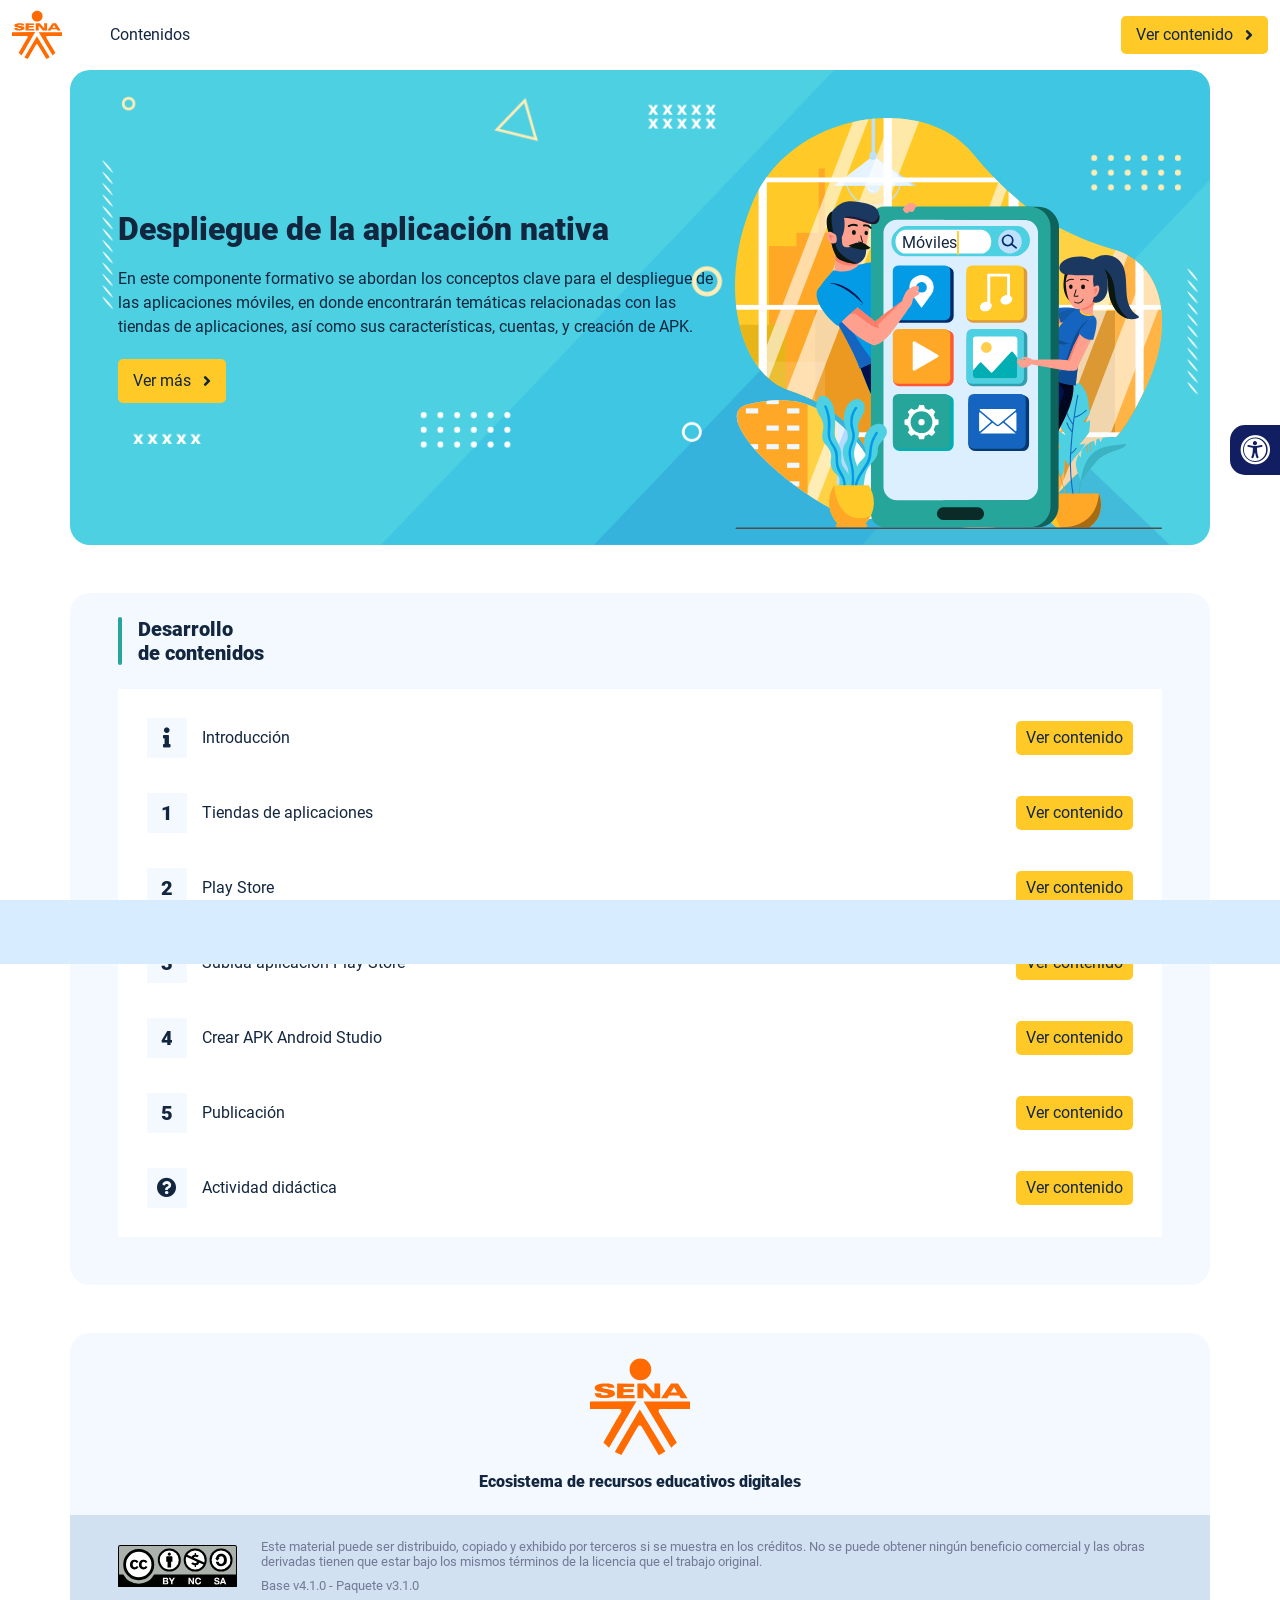
<file: index.html>
<!DOCTYPE html><html lang=""><head><meta charset="utf-8"><meta http-equiv="X-UA-Compatible" content="IE=edge"><meta name="viewport" content="width=device-width,initial-scale=1"><link rel="icon" href="favicon.ico"><title>Despliegue de la aplicación nativa</title><link href="css/chunk-04b93936.2cd5135e.css" rel="prefetch"><link href="css/chunk-16015154.d035a47c.css" rel="prefetch"><link href="css/chunk-17977988.d035a47c.css" rel="prefetch"><link href="css/chunk-3145fe0f.d035a47c.css" rel="prefetch"><link href="css/chunk-328f70dd.d035a47c.css" rel="prefetch"><link href="css/chunk-3807499c.d035a47c.css" rel="prefetch"><link href="css/chunk-3dc647fd.d035a47c.css" rel="prefetch"><link href="css/chunk-4fde0a08.5d24a906.css" rel="prefetch"><link href="css/chunk-515a8379.ab26bc3b.css" rel="prefetch"><link href="css/chunk-59974754.20f2e1c9.css" rel="prefetch"><link href="css/chunk-766a929b.1b0545d4.css" rel="prefetch"><link href="css/chunk-839300a6.b67dc245.css" rel="prefetch"><link href="css/chunk-dbb9869e.d035a47c.css" rel="prefetch"><link href="css/comple.92ea7c48.css" rel="prefetch"><link href="css/creditos.7ca587b5.css" rel="prefetch"><link href="css/glosario.01b68123.css" rel="prefetch"><link href="css/referencias.29daa737.css" rel="prefetch"><link href="css/tema2.af99646a.css" rel="prefetch"><link href="css/tema3.487316cb.css" rel="prefetch"><link href="js/actividad.f25544b2.js" rel="prefetch"><link href="js/chunk-0206bfa0.758f57b3.js" rel="prefetch"><link href="js/chunk-04b93936.a9ef66bb.js" rel="prefetch"><link href="js/chunk-13a6037e.ce1475e9.js" rel="prefetch"><link href="js/chunk-16015154.73c25c46.js" rel="prefetch"><link href="js/chunk-17977988.872e3ed0.js" rel="prefetch"><link href="js/chunk-2c06842c.e1f00954.js" rel="prefetch"><link href="js/chunk-2d208d90.53498b70.js" rel="prefetch"><link href="js/chunk-2d21d0e2.2d35cee6.js" rel="prefetch"><link href="js/chunk-2d22c123.de00337c.js" rel="prefetch"><link href="js/chunk-2e80bb9a.dbf1b162.js" rel="prefetch"><link href="js/chunk-3145fe0f.7f7d8a51.js" rel="prefetch"><link href="js/chunk-328f70dd.49426ddb.js" rel="prefetch"><link href="js/chunk-3807499c.747cbe8d.js" rel="prefetch"><link href="js/chunk-3dc647fd.0d9e6ed6.js" rel="prefetch"><link href="js/chunk-4cdd78c0.fd6767cc.js" rel="prefetch"><link href="js/chunk-4fde0a08.67cde4ff.js" rel="prefetch"><link href="js/chunk-515a8379.6b9f64cf.js" rel="prefetch"><link href="js/chunk-53ccb27e.60489573.js" rel="prefetch"><link href="js/chunk-59974754.65298296.js" rel="prefetch"><link href="js/chunk-766a929b.469551e9.js" rel="prefetch"><link href="js/chunk-839300a6.b6a053bf.js" rel="prefetch"><link href="js/chunk-c796899c.a12494e8.js" rel="prefetch"><link href="js/chunk-dbb9869e.f161c85e.js" rel="prefetch"><link href="js/comple.b3f6d59d.js" rel="prefetch"><link href="js/creditos.26825cdf.js" rel="prefetch"><link href="js/glosario.5875e920.js" rel="prefetch"><link href="js/intro.7a3e0008.js" rel="prefetch"><link href="js/referencias.0e8139d4.js" rel="prefetch"><link href="js/tema1.dd3dcf73.js" rel="prefetch"><link href="js/tema2.c7d52684.js" rel="prefetch"><link href="js/tema3.aef469f4.js" rel="prefetch"><link href="js/tema4.fa61244c.js" rel="prefetch"><link href="js/tema5.fe9af057.js" rel="prefetch"><link href="css/app.3f03c4dc.css" rel="preload" as="style"><link href="css/chunk-vendors.0f730618.css" rel="preload" as="style"><link href="js/app.93a4ecfc.js" rel="preload" as="script"><link href="js/chunk-vendors.33ff2b9e.js" rel="preload" as="script"><link href="css/chunk-vendors.0f730618.css" rel="stylesheet"><link href="css/app.3f03c4dc.css" rel="stylesheet"></head><body><noscript><strong>We're sorry but Despliegue de la aplicación nativa doesn't work properly without JavaScript enabled. Please enable it to continue.</strong></noscript><div id="app"></div><script src="js/chunk-vendors.33ff2b9e.js"></script><script src="js/app.93a4ecfc.js"></script></body></html>
</file>
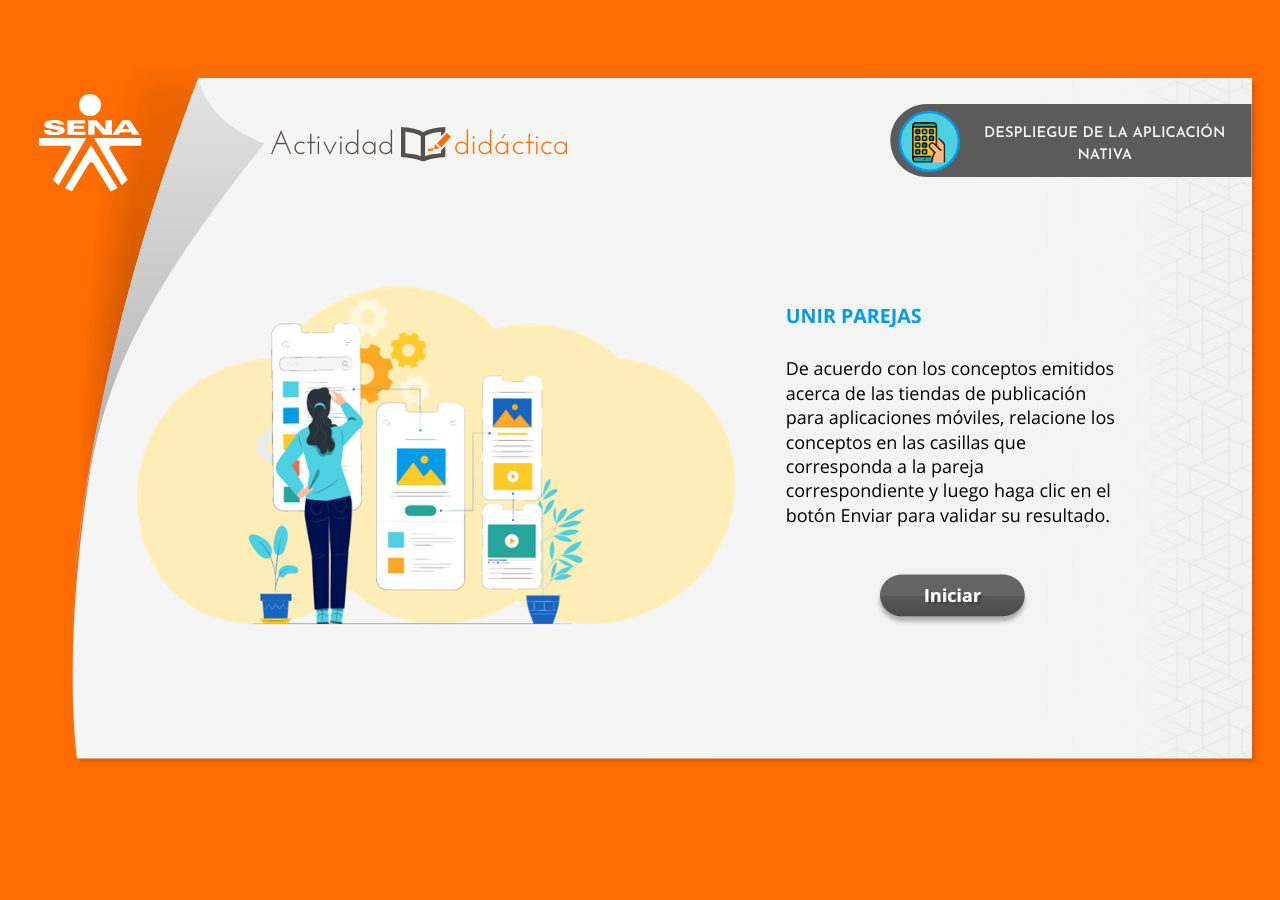
<file: actividades/actividad.html>
<!doctype html>
<html lang="es">
<head>
  <meta charset="utf-8">
  <!-- Creado con Storyline 360 - http://www.articulate.com  -->
  <!-- version: 3.54.25674.0 -->
  <title>Unir parejas</title>
  <meta http-equiv="x-ua-compatible" content="IE=edge"/>
  <meta name="viewport" content="width=device-width,initial-scale=1,user-scalable=no,shrink-to-fit=no,minimal-ui"/>
  <meta name="apple-mobile-web-app-capable" content="yes"/>
  <style>
    html, body { height: 100%; padding: 0; margin: 0 }
    #app { height: 100%; width: 100%; }
  </style>
  
  <script>window.THREE = { };</script>
</head>
<body style="background: #FF6C00" class="cs-HTML theme-classic">
  <!-- 360 -->
  <script>!function(e){var i=/iPhone/i,o=/iPod/i,n=/iPad/i,t=/(?=.*\bAndroid\b)(?=.*\bMobile\b)/i,d=/Android/i,s=/(?=.*\bAndroid\b)(?=.*\bSD4930UR\b)/i,b=/(?=.*\bAndroid\b)(?=.*\b(?:KFOT|KFTT|KFJWI|KFJWA|KFSOWI|KFTHWI|KFTHWA|KFAPWI|KFAPWA|KFARWI|KFASWI|KFSAWI|KFSAWA)\b)/i,r=/IEMobile/i,h=/(?=.*\bWindows\b)(?=.*\bARM\b)/i,a=/BlackBerry/i,l=/BB10/i,p=/Opera Mini/i,f=/(CriOS|Chrome)(?=.*\bMobile\b)/i,u=/(?=.*\bFirefox\b)(?=.*\bMobile\b)/i,c=new RegExp("(?:Nexus 7|BNTV250|Kindle Fire|Silk|GT-P1000)","i"),w=function(e,i){return e.test(i)},A=function(e){var A=e||navigator.userAgent,v=A.split("[FBAN");if(void 0!==v[1]&&(A=v[0]),this.apple={phone:w(i,A),ipod:w(o,A),tablet:!w(i,A)&&w(n,A),device:w(i,A)||w(o,A)||w(n,A)},this.amazon={phone:w(s,A),tablet:!w(s,A)&&w(b,A),device:w(s,A)||w(b,A)},this.android={phone:w(s,A)||w(t,A),tablet:!w(s,A)&&!w(t,A)&&(w(b,A)||w(d,A)),device:w(s,A)||w(b,A)||w(t,A)||w(d,A)},this.windows={phone:w(r,A),tablet:w(h,A),device:w(r,A)||w(h,A)},this.other={blackberry:w(a,A),blackberry10:w(l,A),opera:w(p,A),firefox:w(u,A),chrome:w(f,A),device:w(a,A)||w(l,A)||w(p,A)||w(u,A)||w(f,A)},this.seven_inch=w(c,A),this.any=this.apple.device||this.android.device||this.windows.device||this.other.device||this.seven_inch,this.phone=this.apple.phone||this.android.phone||this.windows.phone,this.tablet=this.apple.tablet||this.android.tablet||this.windows.tablet,"undefined"==typeof window)return this},v=function(){var e=new A;return e.Class=A,e};"undefined"!=typeof module&&module.exports&&"undefined"==typeof window?module.exports=A:"undefined"!=typeof module&&module.exports&&"undefined"!=typeof window?module.exports=v():"function"==typeof define&&define.amd?define("isMobile",[],e.isMobile=v()):e.isMobile=v()}(this);
    window.isMobile.apple.tablet = window.isMobile.apple.tablet ||
      (navigator.platform === 'MacIntel' && navigator.maxTouchPoints > 1);
    window.isMobile.apple.device = window.isMobile.apple.device || window.isMobile.apple.tablet;
    window.isMobile.tablet = window.isMobile.tablet || window.isMobile.apple.tablet;
    window.isMobile.any = window.isMobile.any || window.isMobile.apple.tablet;
  </script>

  <div id="focus-sink" tabindex="-1"></div>

  <div id="preso"></div>
  <script>
    window.DS = {};
    window.globals = {
      DATA_PATH_BASE: '',
      HAS_FRAME: true,
      HAS_SLIDE: true,

      lmsPresent: false,
      tinCanPresent: false,
      cmi5Present: false,
      aoSupport: false,
      scale: 'show all',
      captureRc: false,
      browserSize: 'optimal',
      bgColor: '#FF6C00',
      features: 'ModernPlayerCustomBackground,MultipleQuizTracking',
      themeName: 'classic',
      preloaderColor: '#FFFFFF',
      suppressAnalytics: false,
      productChannel: 'stable',
      publishSource: 'storyline',
      aid: 'aid|339d165a-83f3-4019-8c9a-89a78d960021',
      cid: '58a86bfc-3e93-468d-81a6-f944dfc306b4',
      playerVersion: '3.54.25674.0',
      maxIosVideoElements: 10,

      
      parseParams: function(qs) {
        if (window.globals.parsedParams != null) {
          return window.globals.parsedParams;
        }
        qs = (qs || window.location.search.substr(1)).split('+').join(' ');
        var params = {},
            tokens,
            re = /[?&]?([^=]+)=([^&]*)/g;

        while (tokens = re.exec(qs)) {
          params[decodeURIComponent(tokens[1]).trim()] =
            decodeURIComponent(tokens[2]).trim();
        }
        window.globals.parsedParams = params;
        return params;
      }

    };

    (function() {

      var classTypes = [ 'desktop', 'mobile', 'phone', 'tablet' ];

      var addDeviceClasses = function(prefix, testObj) {
        var curr, i;
        for (i = 0; i < classTypes.length; i++) {
          curr = classTypes[i];
          if (testObj[curr]) {
            document.body.classList.add(prefix + curr);
          }
        }
      };

      var params = window.globals.parseParams(),
          isDevicePreview = params.devicepreview === '1',
          isPhoneOverride = params.deviceType === 'phone' || (isDevicePreview && params.phone == '1'),
          isTabletOverride = (params.deviceType === 'tablet' || isDevicePreview) && !isPhoneOverride,
          isMobileOverride = isPhoneOverride || isTabletOverride;

      var deviceView = {
        desktop: !window.isMobile.any && !isMobileOverride,
        mobile: window.isMobile.any || isMobileOverride,
        phone: isPhoneOverride || (window.isMobile.phone && !isTabletOverride),
        tablet: isTabletOverride || window.isMobile.tablet
      };

      window.globals.deviceView = deviceView;
      window.isMobile.desktop = !window.isMobile.any;
      window.isMobile.mobile = window.isMobile.any;

      addDeviceClasses('view-', deviceView);

    })();
  </script>
  
  <script src='story_content/user.js' type=text/javascript></script>
  <div class="slide-loader"></div>

  <script>
    if (window.globals.deviceView.isMobile) { var doc = document, loader = doc.body.querySelector('.slide-loader'); [ 1, 2, 3 ].forEach(function(n) { var d = doc.createElement('div'); d.style.backgroundColor = window.globals.preloaderColor; d.classList.add('mobile-loader-dot'); d.classList.add('dot' + n); loader.appendChild(d); }); }
  </script>

  <div class="mobile-load-title-overlay" style="display: none">
    <div class="mobile-load-title">Unir parejas</div>
  </div>

  <div class="mobile-chrome-warning"></div>

  <script>
    
    if (window.autoSpider && window.vInterfaceObject) {
      document.querySelector('.mobile-load-title-overlay').style.display = 'none';
    }
  </script>

  

  <link rel="stylesheet" href="html5/data/css/output.min.css" data-noprefix/>
</body>
<script src="html5/lib/scripts/bootstrapper.min.js"></script>
</html>
</file>
<file: css/chunk-04b93936.2cd5135e.css>
.separador-container[data-v-57d89f08]{padding:45px 0}.separador[data-v-57d89f08]{height:20px;overflow:hidden;position:relative}.separador[data-v-57d89f08]:after{content:"";position:absolute;top:0;left:50%;display:block;background-color:#ccc;width:40%;height:15px;filter:blur(5px);transform:translate(-50%,-50%);border-radius:50%}
</file>
<file: css/chunk-16015154.d035a47c.css>
.horizontal-scroll__wrapper[data-v-697fa289]{overflow:hidden}.horizontal-scroll[data-v-697fa289]{display:flex;width:100%;transition:transform .5s ease-in-out;align-items:center}.horizontal-scroll--item-fw[data-v-697fa289]>div{flex-grow:0;flex-shrink:0;width:100%;margin:0!important}
</file>
<file: css/chunk-17977988.d035a47c.css>
.horizontal-scroll__wrapper[data-v-697fa289]{overflow:hidden}.horizontal-scroll[data-v-697fa289]{display:flex;width:100%;transition:transform .5s ease-in-out;align-items:center}.horizontal-scroll--item-fw[data-v-697fa289]>div{flex-grow:0;flex-shrink:0;width:100%;margin:0!important}
</file>
<file: css/chunk-3145fe0f.d035a47c.css>
.horizontal-scroll__wrapper[data-v-697fa289]{overflow:hidden}.horizontal-scroll[data-v-697fa289]{display:flex;width:100%;transition:transform .5s ease-in-out;align-items:center}.horizontal-scroll--item-fw[data-v-697fa289]>div{flex-grow:0;flex-shrink:0;width:100%;margin:0!important}
</file>
<file: css/chunk-328f70dd.d035a47c.css>
.horizontal-scroll__wrapper[data-v-697fa289]{overflow:hidden}.horizontal-scroll[data-v-697fa289]{display:flex;width:100%;transition:transform .5s ease-in-out;align-items:center}.horizontal-scroll--item-fw[data-v-697fa289]>div{flex-grow:0;flex-shrink:0;width:100%;margin:0!important}
</file>
<file: css/chunk-3807499c.d035a47c.css>
.horizontal-scroll__wrapper[data-v-697fa289]{overflow:hidden}.horizontal-scroll[data-v-697fa289]{display:flex;width:100%;transition:transform .5s ease-in-out;align-items:center}.horizontal-scroll--item-fw[data-v-697fa289]>div{flex-grow:0;flex-shrink:0;width:100%;margin:0!important}
</file>
<file: css/chunk-3dc647fd.d035a47c.css>
.horizontal-scroll__wrapper[data-v-697fa289]{overflow:hidden}.horizontal-scroll[data-v-697fa289]{display:flex;width:100%;transition:transform .5s ease-in-out;align-items:center}.horizontal-scroll--item-fw[data-v-697fa289]>div{flex-grow:0;flex-shrink:0;width:100%;margin:0!important}
</file>
<file: css/chunk-4fde0a08.5d24a906.css>
.header[data-v-a108b06a]{position:sticky;top:0;padding-top:10px;padding-bottom:10px;background-color:#fff;z-index:10010;line-height:1.1em}.header__logo[data-v-a108b06a]{width:50px}@media (max-width:576px){.header__componente-formativo[data-v-a108b06a]{font-size:.8em}}.header__menu[data-v-a108b06a]{cursor:pointer}.header__menu span[data-v-a108b06a]{font-size:.7em;display:block;line-height:1em;text-align:center;color:#111e61}.header__menu__btn[data-v-a108b06a]{width:30px;height:30px;position:relative;margin-bottom:4px}.header__menu__btn .line-1[data-v-a108b06a],.header__menu__btn .line-2[data-v-a108b06a],.header__menu__btn .line-3[data-v-a108b06a]{height:4px;width:30px;background-color:#111e61;transform-origin:center center;position:absolute;left:0;border-radius:2px}.header__menu__btn .line-1[data-v-a108b06a]{top:4px;-webkit-animation:line-1-inactive-data-v-a108b06a .5s ease-in-out forwards;animation:line-1-inactive-data-v-a108b06a .5s ease-in-out forwards}.header__menu__btn .line-2[data-v-a108b06a]{top:13px;-webkit-animation:line-2-inactive-data-v-a108b06a .5s ease-in-out forwards;animation:line-2-inactive-data-v-a108b06a .5s ease-in-out forwards}.header__menu__btn .line-3[data-v-a108b06a]{top:22px;-webkit-animation:line-3-inactive-data-v-a108b06a .5s ease-in-out forwards;animation:line-3-inactive-data-v-a108b06a .5s ease-in-out forwards}.header__menu__btn[data-v-a108b06a]:hover{cursor:pointer}.header__menu__btn--open .line-1[data-v-a108b06a]{-webkit-animation:line-1-active-data-v-a108b06a .5s ease-in-out forwards;animation:line-1-active-data-v-a108b06a .5s ease-in-out forwards}.header__menu__btn--open .line-2[data-v-a108b06a]{-webkit-animation:line-2-active-data-v-a108b06a .5s ease-in-out forwards;animation:line-2-active-data-v-a108b06a .5s ease-in-out forwards}.header__menu__btn--open .line-3[data-v-a108b06a]{-webkit-animation:line-3-active-data-v-a108b06a .5s ease-in-out forwards;animation:line-3-active-data-v-a108b06a .5s ease-in-out forwards}@-webkit-keyframes line-1-active-data-v-a108b06a{0%{transform:translate(0) rotate(0)}50%{transform:translateY(9px) rotate(0)}to{transform:translateY(9px) rotate(45deg)}}@keyframes line-1-active-data-v-a108b06a{0%{transform:translate(0) rotate(0)}50%{transform:translateY(9px) rotate(0)}to{transform:translateY(9px) rotate(45deg)}}@-webkit-keyframes line-2-active-data-v-a108b06a{0%{transform:scale(1)}to{transform:scale(0)}}@keyframes line-2-active-data-v-a108b06a{0%{transform:scale(1)}to{transform:scale(0)}}@-webkit-keyframes line-3-active-data-v-a108b06a{0%{transform:translate(0) rotate(0)}50%{transform:translateY(-9px) rotate(0)}to{transform:translateY(-9px) rotate(-45deg)}}@keyframes line-3-active-data-v-a108b06a{0%{transform:translate(0) rotate(0)}50%{transform:translateY(-9px) rotate(0)}to{transform:translateY(-9px) rotate(-45deg)}}@-webkit-keyframes line-1-inactive-data-v-a108b06a{0%{transform:translateY(9px) rotate(45deg)}50%{transform:translateY(9px) rotate(0)}to{transform:translate(0) rotate(0)}}@keyframes line-1-inactive-data-v-a108b06a{0%{transform:translateY(9px) rotate(45deg)}50%{transform:translateY(9px) rotate(0)}to{transform:translate(0) rotate(0)}}@-webkit-keyframes line-2-inactive-data-v-a108b06a{0%{transform:scale(0)}to{transform:scale(1)}}@keyframes line-2-inactive-data-v-a108b06a{0%{transform:scale(0)}to{transform:scale(1)}}@-webkit-keyframes line-3-inactive-data-v-a108b06a{0%{transform:translateY(-9px) rotate(-45deg)}50%{transform:translateY(-9px) rotate(0)}to{transform:translate(0) rotate(0)}}@keyframes line-3-inactive-data-v-a108b06a{0%{transform:translateY(-9px) rotate(-45deg)}50%{transform:translateY(-9px) rotate(0)}to{transform:translate(0) rotate(0)}}
</file>
<file: css/chunk-515a8379.ab26bc3b.css>
.banner-interno{position:relative}.banner-interno__fondo{position:absolute;top:0;bottom:-50px;left:0;right:0;background-color:#4dd0e1;background-size:cover;background-position:50%}.banner-interno__titulo{display:flex;align-items:center}.banner-interno__titulo__icono{display:block;width:32px;height:32px;border-radius:50%;background-color:#12263f;position:relative}.banner-interno__titulo__icono i{color:#4dd0e1;position:absolute;left:50%;top:50%;transform:translate(-50%,-50%)}.banner-interno__titulo h1,.banner-interno__titulo h2,.banner-interno__titulo h3,.banner-interno__titulo h4,.banner-interno__titulo h5,.banner-interno__titulo h6{color:#12263f;line-height:1.1em}
</file>
<file: css/chunk-59974754.20f2e1c9.css>
.aside-menu{position:sticky;top:70px;flex:0 0 0;width:0;min-height:calc(100vh - 70px);max-height:calc(100vh - 70px);background-color:#f3f9ff;transition:flex .5s ease-in-out,width .5s ease-in-out;overflow-x:hidden;z-index:100001}.aside-menu a{color:#111e61}.aside-menu--open{flex:0 0 300px;width:300px}.aside-menu__content{width:300px;display:flex;flex-direction:column;justify-content:space-between;min-height:calc(100vh - 70px);max-height:calc(100vh - 70px);border-right:1px solid #d8ecff}@media (max-height:800px){.aside-menu__content{min-height:800px;max-height:800px;overflow-y:auto}}.aside-menu__header{padding:10px;text-align:center;background-color:#d8ecff}.aside-menu__header h4{margin:0}.aside-menu__menu{overflow-y:auto;flex-grow:1;list-style:none;padding-left:0;margin-bottom:0}.aside-menu__menu__item--active .aside-menu__menu__item__lnk,.aside-menu__menu__item--active .aside-menu__sec-menu__item__lnk{background-color:#d8ecff;font-weight:700}.aside-menu__menu__item--sub-menu:hover,.aside-menu__menu__item:hover,.aside-menu__sec-menu__item:hover{background-color:#d8ecff}.aside-menu__menu__item--sub-menu{padding-left:10px}.aside-menu__menu__item--sub-menu--active .aside-menu__menu__item__lnk,.aside-menu__menu__item--sub-menu--active .aside-menu__sec-menu__item__lnk{background-color:#d8ecff;font-weight:700;position:relative}.aside-menu__menu__item--sub-menu--active .aside-menu__menu__item__lnk:before,.aside-menu__menu__item--sub-menu--active .aside-menu__sec-menu__item__lnk:before{content:"";display:block;position:absolute;left:0;bottom:0;top:0;width:4px;border-radius:2px;background-color:#26a69a}.aside-menu__menu__item__lnk,.aside-menu__sec-menu__item__lnk{display:flex;align-items:center;padding:10px 15px;line-height:1.1em}.aside-menu__menu__item__lnk i,.aside-menu__menu__item__lnk span,.aside-menu__sec-menu__item__lnk i,.aside-menu__sec-menu__item__lnk span{margin-right:10px}.aside-menu__menu__item__lnk i:last-child,.aside-menu__menu__item__lnk span:last-child,.aside-menu__sec-menu__item__lnk i:last-child,.aside-menu__sec-menu__item__lnk span:last-child{margin-right:0}.aside-menu__sec-menu{background-color:#d8ecff;padding:10px 0;flex-shrink:0;margin-bottom:0}.aside-menu__sec-menu__item{padding:10px 15px}.aside-menu__sec-menu__item__lnk{padding:0;border-radius:1em}.aside-menu__sec-menu__item__lnk i{display:block;width:2em;height:2em;padding:.5em 0;text-align:center;background-color:#fff;border-radius:50%}.aside-menu__sec-menu__item__lnk:hover{background-color:#fff}@media (max-width:992px){.aside-menu{position:fixed;top:70px}}@media (max-width:576px){.aside-menu__sec-menu{padding-bottom:110px}}
</file>
<file: css/chunk-766a929b.1b0545d4.css>
.barra-avance{display:flex;align-items:center;justify-content:space-between;position:fixed;bottom:0;left:0;width:100%;padding:10px;background-color:#d8ecff;transition:transform .5s ease-in-out;z-index:100000}.barra-avance__barra{margin:0 20px;flex:1;position:relative;max-width:800px}.barra-avance__barra--amarilla,.barra-avance__barra--blanca{height:4px}.barra-avance__barra--amarilla:after,.barra-avance__barra--amarilla:before,.barra-avance__barra--blanca:after,.barra-avance__barra--blanca:before{content:"";display:block;width:10px;height:10px;border-radius:50%;position:absolute;top:50%}.barra-avance__barra--amarilla:before,.barra-avance__barra--blanca:before{left:0;transform:translate(-50%,-50%)}.barra-avance__barra--amarilla:after,.barra-avance__barra--blanca:after{right:0;transform:translate(50%,-50%)}.barra-avance__barra--blanca,.barra-avance__barra--blanca:after,.barra-avance__barra--blanca:before{background-color:#fff}.barra-avance__barra--amarilla{position:absolute;width:100%;top:0;background-color:#ffca28}.barra-avance__barra--amarilla:after,.barra-avance__barra--amarilla:before{background-color:#ffca28}.barra-avance__boton--regresar{background-color:#b0c0d2}.barra-avance__boton--regresar span{color:#111e61!important}.barra-avance__boton--disable{opacity:0;pointer-events:none}.barra-avance--open{transform:translateY(0)}.barra-avance--close{transform:translateY(100%)}
</file>
<file: css/chunk-839300a6.b67dc245.css>
.accesibilidad[data-v-e1c081da]{position:fixed;right:0;top:50vh;height:50px;background-color:#111e61;border-top-left-radius:15px;border-bottom-left-radius:15px;transform:translateY(-50%) translateX(100%) translateX(-50px);overflow:hidden;transition:transform .3s ease-in-out,height .3s ease-in-out}.accesibilidad[data-v-e1c081da]:hover{transform:translateY(-50%) translateX(0);height:12.75rem}.accesibilidad [data-v-e1c081da]{color:#fff}.accesibilidad__menu__content .accesibilidad__menu__item[data-v-e1c081da]{cursor:pointer}.accesibilidad__menu__content .accesibilidad__menu__item[data-v-e1c081da]:hover{background-color:#273685}.accesibilidad__menu__content .accesibilidad__menu__item[data-v-e1c081da]:last-child{border:none}.accesibilidad__menu__item[data-v-e1c081da]{display:flex;align-items:center;padding:10px;border-bottom:1px solid #273685;line-height:1em;-webkit-user-select:none;-moz-user-select:none;-ms-user-select:none;user-select:none}.accesibilidad__menu i[data-v-e1c081da]{font-size:30px;font-style:normal;margin-right:10px;line-height:1em}.accesibilidad__menu img[data-v-e1c081da]{width:30px;margin-right:10px}
</file>
<file: css/chunk-dbb9869e.d035a47c.css>
.horizontal-scroll__wrapper[data-v-697fa289]{overflow:hidden}.horizontal-scroll[data-v-697fa289]{display:flex;width:100%;transition:transform .5s ease-in-out;align-items:center}.horizontal-scroll--item-fw[data-v-697fa289]>div{flex-grow:0;flex-shrink:0;width:100%;margin:0!important}
</file>
<file: css/comple.92ea7c48.css>
.banner-interno{position:relative}.banner-interno__fondo{position:absolute;top:0;bottom:-50px;left:0;right:0;background-color:#4dd0e1;background-size:cover;background-position:50%}.banner-interno__titulo{display:flex;align-items:center}.banner-interno__titulo__icono{display:block;width:32px;height:32px;border-radius:50%;background-color:#12263f;position:relative}.banner-interno__titulo__icono i{color:#4dd0e1;position:absolute;left:50%;top:50%;transform:translate(-50%,-50%)}.banner-interno__titulo h1,.banner-interno__titulo h2,.banner-interno__titulo h3,.banner-interno__titulo h4,.banner-interno__titulo h5,.banner-interno__titulo h6{color:#12263f;line-height:1.1em}.complementario__btn a{font-size:1.5em;line-height:1em}table{width:calc(100% - 1px);min-width:800px}table thead{background-color:#d8ecff}table thead th{border-color:#d8ecff}table td,table th{padding:25px 20px;text-align:center}table td:first-child,table th:first-child{text-align:left}
</file>
<file: css/creditos.7ca587b5.css>
.banner-interno{position:relative}.banner-interno__fondo{position:absolute;top:0;bottom:-50px;left:0;right:0;background-color:#4dd0e1;background-size:cover;background-position:50%}.banner-interno__titulo{display:flex;align-items:center}.banner-interno__titulo__icono{display:block;width:32px;height:32px;border-radius:50%;background-color:#12263f;position:relative}.banner-interno__titulo__icono i{color:#4dd0e1;position:absolute;left:50%;top:50%;transform:translate(-50%,-50%)}.banner-interno__titulo h1,.banner-interno__titulo h2,.banner-interno__titulo h3,.banner-interno__titulo h4,.banner-interno__titulo h5,.banner-interno__titulo h6{color:#12263f;line-height:1.1em}.creditos-vista .tarjeta.credito{background-color:#d2e1f1}.creditos,.creditos p{color:#727997}.creditos p{line-height:1.3em;margin-bottom:0}.creditos__titulo{font-weight:700;background-color:#d2e1f1;padding:5px 10px;border-top-radius:5px;border-top-left-radius:5px;border-top-right-radius:5px}.creditos table td,.creditos table th{border-color:#d2e1f1}
</file>
<file: css/glosario.01b68123.css>
.banner-interno{position:relative}.banner-interno__fondo{position:absolute;top:0;bottom:-50px;left:0;right:0;background-color:#4dd0e1;background-size:cover;background-position:50%}.banner-interno__titulo{display:flex;align-items:center}.banner-interno__titulo__icono{display:block;width:32px;height:32px;border-radius:50%;background-color:#12263f;position:relative}.banner-interno__titulo__icono i{color:#4dd0e1;position:absolute;left:50%;top:50%;transform:translate(-50%,-50%)}.banner-interno__titulo h1,.banner-interno__titulo h2,.banner-interno__titulo h3,.banner-interno__titulo h4,.banner-interno__titulo h5,.banner-interno__titulo h6{color:#12263f;line-height:1.1em}.glosario__letra-item{display:flex}.glosario__letra-item__texto{padding-top:5px}.glosario__letra-item__letra__icono{width:32px;height:32px;position:relative;line-height:1em;border-radius:50%;background-color:#d2e1f1}.glosario__letra-item__letra__icono span{position:absolute;left:50%;top:50%;transform:translate(-50%,-50%);font-size:1.1em;font-weight:900}
</file>
<file: css/referencias.29daa737.css>
.banner-interno{position:relative}.banner-interno__fondo{position:absolute;top:0;bottom:-50px;left:0;right:0;background-color:#4dd0e1;background-size:cover;background-position:50%}.banner-interno__titulo{display:flex;align-items:center}.banner-interno__titulo__icono{display:block;width:32px;height:32px;border-radius:50%;background-color:#12263f;position:relative}.banner-interno__titulo__icono i{color:#4dd0e1;position:absolute;left:50%;top:50%;transform:translate(-50%,-50%)}.banner-interno__titulo h1,.banner-interno__titulo h2,.banner-interno__titulo h3,.banner-interno__titulo h4,.banner-interno__titulo h5,.banner-interno__titulo h6{color:#12263f;line-height:1.1em}.referencias__item:last-child hr{display:none}.referencias__item a{color:#2196f3;text-decoration:underline;overflow-wrap:break-word}
</file>
<file: css/tema2.af99646a.css>
.cards .icon[data-v-553ca98f]{top:0;left:0;width:100%;height:100%;transition:.7s;z-index:1}.container .cards .icon img[data-v-553ca98f]{position:absolute;top:40%;left:50%;transform:translate(-50%,-50%);transition:.7s}.container .cards .icon h4[data-v-553ca98f]{position:absolute;top:75%;left:50%;transform:translate(-50%,-50%);transition:.7s;width:90%}.container .cards .face[data-v-553ca98f]{width:100%;height:200px;transition:.5s}.container .cards .face.face1[data-v-553ca98f]{position:relative;background:#f6f6f6;display:flex;justify-content:center;align-items:center;z-index:1;transform:translateY(100px)}.container .cards:hover .face.face1[data-v-553ca98f]{background:#fff6db;transform:translateY(0)}.container .cards .face.face1 .content[data-v-553ca98f]{opacity:1;transition:.5s}.container .cards:hover .face.face1 .content[data-v-553ca98f]{opacity:1}.container .cards .face.face1 .content img[data-v-553ca98f]{max-width:80px}.container .cards .face.face2[data-v-553ca98f]{position:relative;background:#4dd0e1;display:flex;justify-content:center;align-items:center;padding:20px;box-sizing:border-box;transform:translateY(-100px)}.container .cards:hover .face.face2[data-v-553ca98f]{transform:translateY(0)}@media (max-width:1200px){.container .cards .face.face2 p[data-v-553ca98f]{font-size:.8em}}@media (max-width:992px){.container .cards .face.face2 p[data-v-553ca98f]{font-size:1em}}
</file>
<file: css/tema3.487316cb.css>
.acordeon__selected{background-color:#aaa}
</file>
<file: css/app.3f03c4dc.css>
*,:after,:before{box-sizing:inherit}html{height:100%;line-height:1.15;box-sizing:border-box;-webkit-font-smoothing:antialiased;-moz-osx-font-smoothing:grayscale;-webkit-text-size-adjust:100%;-ms-text-size-adjust:100%;text-rendering:optimizeLegibility}a,abbr,acronym,address,applet,article,aside,audio,b,big,blockquote,body,canvas,caption,center,cite,code,dd,del,details,dfn,div,dl,dt,em,embed,fieldset,figcaption,figure,footer,form,h1,h2,h3,h4,h5,h6,header,hgroup,html,i,iframe,img,ins,kbd,label,legend,li,mark,menu,nav,object,ol,output,p,pre,q,ruby,s,samp,section,small,span,strike,strong,sub,summary,sup,table,tbody,td,tfoot,th,thead,time,tr,tt,u,ul,var,video{margin:0;padding:0;border:0;outline:0;background:transparent;vertical-align:baseline}article,aside,details,figcaption,figure,footer,header,main,menu,nav,section,summary{display:block}[hidden],template{display:none}hr{box-sizing:content-box;height:0;border-bottom:1px solid #e8e8e8;border-left:0;border-right:0;border-top:0;margin:1.5em 0;overflow:visible}[hidden]{display:none}a{font-family:Roboto,sans-serif;font-size:1em;font-weight:400;text-decoration:none;color:#12263f;background-color:transparent;transition:all .15s ease-in-out;-webkit-text-decoration-skip:objects}a:active,a:hover{outline-width:0}a:active,a:focus,a:hover{color:#198795}[type=button],[type=reset],[type=submit],button{-webkit-appearance:none;-moz-appearance:none;appearance:none;cursor:pointer;display:inline-block;vertical-align:middle;border:0;border-radius:5px;color:#12263f;background-color:#ffca28;font-family:Roboto,sans-serif;font-weight:400;font-size:1em;-webkit-font-smoothing:antialiased;line-height:1em;white-space:nowrap;text-decoration:none;text-transform:none;padding:.75em 1.5em;margin:0;-webkit-user-select:none;-moz-user-select:none;-ms-user-select:none;user-select:none;overflow:visible;transition:background-color .15s ease-in-out}[type=button]:focus,[type=button]:hover,[type=reset]:focus,[type=reset]:hover,[type=submit]:focus,[type=submit]:hover,button:focus,button:hover{background-color:#ffca28;color:#12263f}[type=button]:disabled,[type=reset]:disabled,[type=submit]:disabled,button:disabled{cursor:not-allowed;opacity:.5}[type=button]:disabled:hover,[type=reset]:disabled:hover,[type=submit]:disabled:hover,button:disabled:hover{background-color:#ffca28}input,select,textarea{margin:0;display:block;font-family:Roboto,sans-serif;font-size:16px}input{overflow:visible}[type=color],[type=date],[type=datetime-local],[type=datetime],[type=email],[type=month],[type=number],[type=password],[type=search],[type=tel],[type=text],[type=time],[type=url],[type=week],input:not([type]),select,select[multiple],textarea{background-color:#fff;border:1px solid #e8e8e8;border-radius:5px;box-shadow:inset 0 1px 3px rgba(0,0,0,.06);box-sizing:inherit;margin-bottom:.75em;padding:.5em;transition:border-color .15s ease-in-out;width:100%}[type=color]:hover,[type=date]:hover,[type=datetime-local]:hover,[type=datetime]:hover,[type=email]:hover,[type=month]:hover,[type=number]:hover,[type=password]:hover,[type=search]:hover,[type=tel]:hover,[type=text]:hover,[type=time]:hover,[type=url]:hover,[type=week]:hover,input:not([type]):hover,select:hover,select[multiple]:hover,textarea:hover{border-color:shade(#e8e8e8,20%)}[type=color]:focus,[type=date]:focus,[type=datetime-local]:focus,[type=datetime]:focus,[type=email]:focus,[type=month]:focus,[type=number]:focus,[type=password]:focus,[type=search]:focus,[type=tel]:focus,[type=text]:focus,[type=time]:focus,[type=url]:focus,[type=week]:focus,input:not([type]):focus,select:focus,select[multiple]:focus,textarea:focus{border-color:#26a69a;box-shadow:inset 0 1px 3px rgba(0,0,0,.06),0 0 5px rgba(55,202,221,.7);outline:none}[type=color]:disabled,[type=date]:disabled,[type=datetime-local]:disabled,[type=datetime]:disabled,[type=email]:disabled,[type=month]:disabled,[type=number]:disabled,[type=password]:disabled,[type=search]:disabled,[type=tel]:disabled,[type=text]:disabled,[type=time]:disabled,[type=url]:disabled,[type=week]:disabled,input:not([type]):disabled,select:disabled,select[multiple]:disabled,textarea:disabled{background-color:shade(#fff,5%);cursor:not-allowed}[type=color]:disabled:hover,[type=date]:disabled:hover,[type=datetime-local]:disabled:hover,[type=datetime]:disabled:hover,[type=email]:disabled:hover,[type=month]:disabled:hover,[type=number]:disabled:hover,[type=password]:disabled:hover,[type=search]:disabled:hover,[type=tel]:disabled:hover,[type=text]:disabled:hover,[type=time]:disabled:hover,[type=url]:disabled:hover,[type=week]:disabled:hover,input:not([type]):disabled:hover,select:disabled:hover,select[multiple]:disabled:hover,textarea:disabled:hover{border:1px solid #e8e8e8}select{text-transform:none;max-width:100%;border-radius:5px}::-webkit-file-upload-button{background-color:#ffca28;border:none;cursor:pointer;color:#12263f;border-radius:5px;padding:.75em 1.5em}::-webkit-file-upload-button:hover{background-color:#ffca28}optgroup{font-weight:700}fieldset{border:1px solid #e8e8e8;background-color:transparent;padding:1.5em;-webkit-margin-start:0;-webkit-margin-end:0;-webkit-padding-before:1.5em;-webkit-padding-start:1.5em;-webkit-padding-end:1.5em;-webkit-padding-after:1.5em}legend{box-sizing:border-box;color:inherit;display:table;max-width:100%;padding:0;white-space:normal;font-weight:600;-webkit-padding-start:0;-webkit-padding-end:0}label,legend{margin-bottom:.375em}label{display:block;font-size:1em;font-family:Roboto,sans-serif;font-weight:900}textarea{overflow:auto;resize:vertical}[type=checkbox],[type=radio]{box-sizing:border-box;padding:0;display:inline;margin-right:.375em}[type=number]::-webkit-inner-spin-button,[type=number]::-webkit-outer-spin-button{height:auto}[type=search]{-webkit-appearance:textfield;outline-offset:-2px}[type=search]::-webkit-search-cancel-button,[type=search]::-webkit-search-decoration{-webkit-appearance:none;-moz-appearance:none}::-moz-placeholder{color:#999}:-ms-input-placeholder{color:#999}::placeholder{color:#999}::-webkit-file-upload-button{-webkit-appearance:button;-moz-appearance:button;font:inherit}[type=file]{margin-bottom:.75em;width:100%}[type=button],[type=reset],[type=submit],button{-webkit-appearance:button}[type=button]::-moz-focus-inner,[type=reset]::-moz-focus-inner,[type=submit]::-moz-focus-inner,button::-moz-focus-inner{border-style:none;padding:0}[type=button]:-moz-focusring,[type=reset]:-moz-focusring,[type=submit]:-moz-focusring,button:-moz-focusring{outline:1px dotted ButtonText}progress{vertical-align:baseline}ol,ul{list-style:none;margin-bottom:1em}dt{font-weight:700}figure,img,picture,svg{margin:0;width:100%;max-width:100%}figcaption{display:block;background-color:#e8e8e8;padding:.75em 1.5em;font-size:.8em;font-weight:700}img,svg{display:block;border-style:none}svg:not(:root){overflow:hidden}audio,canvas,progress,video{display:inline-block}audio:not([controls]){display:none;height:0}template{display:none}table{border-collapse:collapse;border-spacing:0;table-layout:fixed;width:100%}td,th,tr{vertical-align:middle}td,th{border:1px solid #e8e8e8;padding:.75em}th{font-size:.875em;line-height:1.2}td{line-height:1.5}body{font-size:16px;font-weight:400;line-height:1.5}body,h1,h2,h3,h4,h5,h6{color:#12263f;font-family:Roboto,sans-serif}h1,h2,h3,h4,h5,h6{font-weight:900;line-height:1.2;margin:0 0 .75em}h1{font-size:2em}h2{font-size:1.5em}h3{font-size:1.25em}h4{font-size:1.125em}h5{font-size:1em}h6{font-size:.875em}p{font-family:Roboto,sans-serif;font-size:1em;font-weight:400;line-height:1.5;color:#12263f;margin-bottom:1em}b,strong{font-weight:700}dfn,em,i{font-style:italic}br{line-height:2em}u{text-decoration:underline}code,kbd,pre,samp{color:#727997;font-family:Lucida Console,Courier New,monospace;font-size:1em}sub,sup{font-size:75%;line-height:0;position:relative;vertical-align:baseline}sub{bottom:-.25em}sup{top:-.5em}small{font-size:80%}mark{background-color:#ffeb3b;color:#000}abbr[title]{border-bottom:none;text-decoration:underline;-webkit-text-decoration:underline dotted;text-decoration:underline dotted}blockquote,q{quotes:none}::selection{background:#2196f3!important;color:#fff!important;text-shadow:none}::-moz-selection{background:#2196f3!important;color:#fff!important;text-shadow:none}img::selection{background:transparent}img::-moz-selection{background:transparent}body{-webkit-tap-highlight-color:#2196F3!important}details,menu{display:block}summary{display:list-item}@media print{*,:after,:before,:first-letter,:first-line{background:transparent!important;color:#000!important;box-shadow:none!important;text-shadow:none!important}a,a:visited{text-decoration:underline}a[href]:after{content:" (" attr(href) ")"}a abbr[title]:after{content:" (" attr(title) ")"}a[href^="#"]:after,a[href^="javascript:"]:after{content:""}blockquote,pre{border:1px solid #999;page-break-inside:avoid}thead{display:table-header-group}img,tr{page-break-inside:avoid}img{max-width:100%!important}h2,h3,p{orphans:3;widows:3}h2,h3{page-break-after:avoid}}.acordion{position:relative}.acordion__header{display:flex;align-items:center;margin-bottom:25px;cursor:pointer;justify-content:space-between}.acordion__accion__btn--a,.acordion__accion__btn--b{width:40px;height:40px;border-radius:50%;position:relative}.acordion__accion__btn--a i,.acordion__accion__btn--b i{position:absolute;top:50%;left:50%;transform:translate(-50%,-50%)}.acordion__accion__btn--a{background-color:#fff;box-shadow:0 3px 5px 0 rgba(17,30,97,.3)}.acordion__accion__btn--b{border:1px solid #111e61}.acordion__contenido{overflow:hidden;transition:height .5s ease-in-out}.acordion .indicador__container{transform:translateY(15px)}.bloque-texto-a{position:relative}.bloque-texto-a:before{content:"";display:block;position:absolute;top:0;bottom:0;left:50%;right:0}.bloque-texto-a>div{position:relative}.bloque-texto-a__texto{background-color:#fff}.bloque-texto-a p{margin:0}.bloque-texto-a.color-primario{background-color:#fff}.bloque-texto-a.color-primario:before{background-color:#4dd0e1}.bloque-texto-a.color-secundario{background-color:#51c5fd}.bloque-texto-a.color-secundario:before{background-color:#039be5}.bloque-texto-a.color-acento-contenido{background-color:#6eded3}.bloque-texto-a.color-acento-contenido:before{background-color:#26a69a}.bloque-texto-a.color-acento-botones{background-color:#fff0c1}.bloque-texto-a.color-acento-botones:before{background-color:#ffca28}.bloque-texto-b{position:relative}.bloque-texto-b:before{content:"";display:block;position:absolute;top:40%;bottom:0;left:35%;right:0}.bloque-texto-b__texto{position:relative}.bloque-texto-b__texto *{display:inline}.bloque-texto-b i{font-size:2.5em;color:#26a69a}.bloque-texto-b i:first-of-type{margin-right:15px}.bloque-texto-b i:last-of-type{margin-left:15px;vertical-align:text-top}.bloque-texto-b.color-primario:before{background-color:#4dd0e1}.bloque-texto-b.color-secundario:before{background-color:#039be5}.bloque-texto-b.color-acento-contenido:before{background-color:#26a69a}.bloque-texto-b.color-acento-botones:before{background-color:#ffca28}.bloque-texto-c i{font-size:2.5em;color:#26a69a}.bloque-texto-c:after{content:"";display:block;width:30px;height:30px;background-color:#26a69a;position:relative;left:calc(100% - 30px)}.bloque-texto-c.color-primario{background-color:#4dd0e1}.bloque-texto-c.color-secundario{background-color:#039be5}.bloque-texto-c.color-acento-contenido{background-color:#26a69a}.bloque-texto-c.color-acento-botones{background-color:#ffca28}.bloque-texto-d{border-top:1px solid #26a69a;position:relative}.bloque-texto-d:before{content:"";display:block;position:absolute;top:40%;bottom:0;left:35%;right:0}.bloque-texto-d__texto{position:relative}.bloque-texto-d__texto *{display:inline}.bloque-texto-d i{font-size:2.5em;color:#26a69a}.bloque-texto-d i:first-of-type{margin-right:15px}.bloque-texto-d i:last-of-type{margin-left:15px;vertical-align:text-top}.bloque-texto-d__autor,.bloque-texto-e__autor{text-align:right;position:relative}.bloque-texto-d.color-primario:before{background-color:#4dd0e1}.bloque-texto-d.color-secundario:before{background-color:#039be5}.bloque-texto-d.color-acento-contenido:before{background-color:#26a69a}.bloque-texto-d.color-acento-botones:before{background-color:#ffca28}.bloque-texto-e__texto *{display:inline}.bloque-texto-e i{font-size:2.5em;color:#26a69a}.bloque-texto-e i:first-of-type{margin-right:15px}.bloque-texto-e i:last-of-type{margin-left:15px;vertical-align:text-top}.bloque-texto-e.color-primario{background-color:#4dd0e1}.bloque-texto-e.color-secundario{background-color:#039be5}.bloque-texto-e.color-acento-contenido{background-color:#26a69a}.bloque-texto-e.color-acento-botones{background-color:#ffca28}.bloque-texto-f{display:flex;flex-direction:column;position:relative;padding-bottom:50px}.bloque-texto-f:before{content:"";display:block;position:absolute;top:0;left:0;right:0;bottom:50px}.bloque-texto-f__comillas{position:static}.bloque-texto-f__comillas i{position:absolute;font-size:2.5em;color:#26a69a}.bloque-texto-f__comillas i:first-of-type{margin-right:15px;top:0;left:40px;transform:translate(-50%,-50%)}.bloque-texto-f__comillas i:last-of-type{margin-left:15px;vertical-align:text-top;top:calc(100% - 50px);right:10px;margin:0;transform:translate(-50%,-50%)}.bloque-texto-f__texto{position:relative}.bloque-texto-f__texto *{display:inline}.bloque-texto-f__autor{text-align:center;position:relative}.bloque-texto-f__avatar{position:relative;height:50px}.bloque-texto-f__avatar__img{background-color:#fff;position:absolute;top:0;left:50%;transform:translateX(-50%);width:100px;border-radius:50%;overflow:hidden;border:5px solid #fff;box-shadow:0 0 10px 0 rgba(0,0,0,.3)}.bloque-texto-f.color-primario:before{background-color:#4dd0e1}.bloque-texto-f.color-secundario:before{background-color:#039be5}.bloque-texto-f.color-acento-contenido:before{background-color:#26a69a}.bloque-texto-f.color-acento-botones:before{background-color:#ffca28}.bloque-texto-g{position:relative;display:flex;justify-content:flex-end}.bloque-texto-g__img{width:50%;position:absolute;top:0;left:0;bottom:0;background-position:50%;background-size:cover}.bloque-texto-g__texto{position:relative;width:60%;background-color:hsla(0,0%,100%,.95)}.bloque-texto-g__texto *{display:inline}@media (max-width:992px){.bloque-texto-g{padding-top:40%!important}.bloque-texto-g__img{width:100%;height:50%}.bloque-texto-g__texto{width:100%}}@media (max-width:576px){.bloque-texto-g{padding-top:200px!important}.bloque-texto-g__img{height:250px}}.bloque-texto-g.color-primario{background-color:#4dd0e1}.bloque-texto-g.color-secundario{background-color:#039be5}.bloque-texto-g.color-acento-contenido{background-color:#26a69a}.bloque-texto-g.color-acento-botones{background-color:#ffca28}.tabs-a__tab{display:block;width:100%;text-align:left;background-color:#d8ecff;padding:15px 20px;border-radius:5px;color:#111e61;line-height:1.2em}.tabs-a__tab__text{overflow:hidden;text-overflow:ellipsis}.tabs-a__tab:last-child{margin-bottom:0!important}.tabs-a__tab:active,.tabs-a__tab:focus,.tabs-a__tab:hover{color:#111e61}.tabs-a__tab__selected{font-weight:700}@media (min-width:992px){.tabs-a__tab__selected{position:relative}.tabs-a__tab__selected:before{content:"";display:block;position:absolute;right:0;top:50%;width:15px;height:15px;transform:translate(5px,-50%) rotate(45deg);background-color:#ffca28}}.tabs-a__content-item{opacity:0}.tabs-a__content-item--active{-webkit-animation:tab-content-active .5s ease-in-out forwards;animation:tab-content-active .5s ease-in-out forwards}.tabs-a.color-primario .tabs-a__tab:active,.tabs-a.color-primario .tabs-a__tab:focus,.tabs-a.color-primario .tabs-a__tab:hover,.tabs-a.color-primario .tabs-a__tab__selected{background-color:#4dd0e1;color:#12263f}.tabs-a.color-primario .tabs-a__tab__selected:before{background-color:#4dd0e1}.tabs-a.color-secundario .tabs-a__tab:active,.tabs-a.color-secundario .tabs-a__tab:focus,.tabs-a.color-secundario .tabs-a__tab:hover,.tabs-a.color-secundario .tabs-a__tab__selected{background-color:#039be5;color:#fff}.tabs-a.color-secundario .tabs-a__tab__selected:before{background-color:#039be5}.tabs-a.color-acento-contenido .tabs-a__tab:active,.tabs-a.color-acento-contenido .tabs-a__tab:focus,.tabs-a.color-acento-contenido .tabs-a__tab:hover,.tabs-a.color-acento-contenido .tabs-a__tab__selected{background-color:#26a69a;color:#fff}.tabs-a.color-acento-contenido .tabs-a__tab__selected:before{background-color:#26a69a}.tabs-a.color-acento-botones .tabs-a__tab:active,.tabs-a.color-acento-botones .tabs-a__tab:focus,.tabs-a.color-acento-botones .tabs-a__tab:hover,.tabs-a.color-acento-botones .tabs-a__tab__selected{background-color:#ffca28;color:#12263f}.tabs-a.color-acento-botones .tabs-a__tab__selected:before{background-color:#ffca28}@-webkit-keyframes tab-content-active{0%{opacity:0}to{opacity:1}}@keyframes tab-content-active{0%{opacity:0}to{opacity:1}}.tabs-b{border-bottom:1px solid #afafaf}.tabs-b__tab{display:flex;flex-direction:column;align-items:center;padding:20px;background-color:#f6f6f6;border-right:2px solid #afafaf;border-bottom:2px solid #afafaf;cursor:pointer}.tabs-b__tab:active,.tabs-b__tab:focus,.tabs-b__tab:hover{background-color:#e8e8e8}.tabs-b__tab:last-child{border-right:none}.tabs-b__tab__icon{width:50px;margin-bottom:20px}.tabs-b__tab__title{text-align:center;font-size:.875em;line-height:1.1em;display:flex;height:100%;align-items:center}.tabs-b__tab--active{border-top:5px solid!important;border-bottom:none}.tabs-b__tab--active,.tabs-b__tab--active:active,.tabs-b__tab--active:focus,.tabs-b__tab--active:hover{background-color:transparent}.tabs-b__tab--active .tabs-b__tab__title{font-weight:700}@media (min-width:576px) and (max-width:992px){.tabs-b__tab{border-top:2px solid #afafaf}.tabs-b__tab:first-child{border-left:2px solid #afafaf}.tabs-b__tab:last-child{border-right:2px solid #afafaf}.tabs-b__tab:nth-child(4){border-left:2px solid #afafaf}.tabs-b__tab:nth-child(n+4){border-top:none}.tabs-b__tab--active:nth-child(-n+3){border-bottom:2px solid #afafaf}}@media (max-width:576px){.tabs-b__tab:last-child{border-right:2px solid #afafaf}.tabs-b__tab:nth-child(-n+2){border-top:2px solid #afafaf}.tabs-b__tab:nth-child(odd){border-left:2px solid #afafaf}}.tabs-b.color-primario .tabs-b__tab--active{border-top-color:#4dd0e1!important}.tabs-b.color-secundario .tabs-b__tab--active{border-top-color:#039be5!important}.tabs-b.color-acento-contenido .tabs-b__tab--active{border-top-color:#26a69a!important}.tabs-b.color-acento-botones .tabs-b__tab--active{border-top-color:#ffca28!important}.tabs-c{border-bottom:1px solid #afafaf}.tabs-c__header{margin-bottom:15px}.tabs-c__tab{border-bottom:4px solid #e8e8e8;line-height:1.2;text-align:center;display:flex;align-items:center;justify-content:center;position:relative}.tabs-c__tab:after,.tabs-c__tab:before{content:"";display:block;position:absolute;transform:translate(-50%,-50%)}.tabs-c__tab:after{width:2px;height:20px;top:50%;right:-2px;background-color:#e8e8e8}.tabs-c__tab:last-child:after{display:none}@media (min-width:992px) and (max-width:1200px){.tabs-c__tab:nth-child(3n):after{display:none}}@media (min-width:576px) and (max-width:992px){.tabs-c__tab:nth-child(2n):after{display:none}}@media (max-width:576px){.tabs-c__tab:after{display:none}}.tabs-c__tab--active{border-bottom:4px solid!important}.tabs-c__tab--active:before{width:0;height:0;border-left:10px solid transparent;border-right:10px solid transparent;border-top:10px solid;left:50%;top:calc(100% + 6px)}.tabs-c__tab--active:active,.tabs-c__tab--active:focus,.tabs-c__tab--active:hover{background-color:transparent}.tabs-c__tab--active .tabs-b__tab__title{font-weight:700}.tabs-c.color-primario .tabs-c__tab--active{border-bottom-color:#4dd0e1!important}.tabs-c.color-primario .tabs-c__tab--active:before{border-top-color:#4dd0e1}.tabs-c.color-secundario .tabs-c__tab--active{border-bottom-color:#039be5!important}.tabs-c.color-secundario .tabs-c__tab--active:before{border-top-color:#039be5}.tabs-c.color-acento-contenido .tabs-c__tab--active{border-bottom-color:#26a69a!important}.tabs-c.color-acento-contenido .tabs-c__tab--active:before{border-top-color:#26a69a}.tabs-c.color-acento-botones .tabs-c__tab--active{border-bottom-color:#ffca28!important}.tabs-c.color-acento-botones .tabs-c__tab--active:before{border-top-color:#ffca28}.fade-enter-active,.fade-leave-active{transition:opacity .5s}.fade-enter,.fade-leave-to{opacity:0}table *{line-height:1.2}table caption{margin-top:5px;color:#12263f;font-size:.8em;background-color:#e8e8e8;padding:.75em 1.5em;font-weight:700}.tabla-a{overflow-x:auto}.tabla-a table{min-width:700px}.tabla-a thead{border-top:5px solid;color:#111e61;background-color:#e8e8e8}.tabla-a th{border-color:#e8e8e8;font-weight:700;text-align:center}.tabla-a.color-primario thead{border-color:#4dd0e1}.tabla-a.color-secundario thead{border-color:#039be5}.tabla-a.color-acento-contenido thead{border-color:#26a69a}.tabla-a.color-acento-botones thead{border-color:#ffca28}.tabla-b,.tabla-c{overflow-x:auto}.tabla-b__header{background-color:#26a69a;padding:15px;text-align:center;position:sticky;left:0}.tabla-b__header *{color:#fff}.tabla-b table,.tabla-c table{table-layout:auto;min-width:700px}.tabla-b tr:nth-child(2n),.tabla-c tr:nth-child(2n){background-color:hsla(0,0%,91%,.4)}.tabla-b td,.tabla-b th,.tabla-c td,.tabla-c th{border:none;padding:20px 40px}.tabla-b th,.tabla-c th{width:200px;border-right:1px solid #e8e8e8}.color-primario.tabla-c .tabla-b__header,.tabla-b.color-primario .tabla-b__header{background-color:#4dd0e1}.color-primario.tabla-c .tabla-b__header *,.tabla-b.color-primario .tabla-b__header *{color:#12263f}.color-secundario.tabla-c .tabla-b__header,.tabla-b.color-secundario .tabla-b__header{background-color:#039be5}.color-secundario.tabla-c .tabla-b__header *,.tabla-b.color-secundario .tabla-b__header *{color:#fff}.color-acento-contenido.tabla-c .tabla-b__header,.tabla-b.color-acento-contenido .tabla-b__header{background-color:#26a69a}.color-acento-contenido.tabla-c .tabla-b__header *,.tabla-b.color-acento-contenido .tabla-b__header *{color:#fff}.color-acento-botones.tabla-c .tabla-b__header,.tabla-b.color-acento-botones .tabla-b__header{background-color:#ffca28}.color-acento-botones.tabla-c .tabla-b__header *,.tabla-b.color-acento-botones .tabla-b__header *{color:#12263f}.tabla-c{box-shadow:0 0 10px 0 rgba(0,0,0,.25)}.tabla-c table{border-radius:10px;border-collapse:collapse}.tabla-c caption{border-radius:0}.tabla-c td,.tabla-c th{border:none;padding:20px}.tabla-c th{width:16%}.tabla-c th+td{width:36%}.tabla-c td{width:16%}.tabla-c td:first-child{width:36%}.linea-tiempo-a{position:relative;padding:30px 0}.linea-tiempo-a__row{display:flex;align-items:center;margin-bottom:90px;position:relative;cursor:pointer}.linea-tiempo-a__row:after,.linea-tiempo-a__row:before{content:"";display:block;top:50%;left:50%;width:40px;height:40px;border-radius:50%;position:absolute;transform:translate(-50%,-50%)}.linea-tiempo-a__row:after{width:20px;height:20px;background:#d2e1f1}.linea-tiempo-a__row:nth-child(2n){flex-direction:row-reverse}.linea-tiempo-a__row:nth-child(2n) .linea-tiempo-a__content{text-align:left}.linea-tiempo-a__row:nth-child(2n) .linea-tiempo-a__text{align-items:flex-start;margin-right:0;margin-left:80px}.linea-tiempo-a__row:nth-child(2n) .linea-tiempo-a__icon{justify-content:flex-end}.linea-tiempo-a__row:nth-child(2n) .linea-tiempo-a__icon__container{margin-left:0;margin-right:50px}.linea-tiempo-a__row:nth-child(2n) .linea-tiempo-a__icon__container:before{left:auto;right:0;transform:translate(35%,-50%) rotate(45deg)}.linea-tiempo-a__row:nth-child(2n):hover .linea-tiempo-a__icon__container{transform:scale(1.3) translateX(-15px)}.linea-tiempo-a__row:nth-child(2n):hover .linea-tiempo-a__text{transform:translateX(-30px)}.linea-tiempo-a__row:hover .linea-tiempo-a__icon__container{transform:scale(1.3) translateX(15px)}.linea-tiempo-a__row:hover .linea-tiempo-a__text{transform:translateX(30px)}.linea-tiempo-a__row:last-child{margin-bottom:0}.linea-tiempo-a__content{width:50%;text-align:right}.linea-tiempo-a__content span{display:block;margin:0;max-width:250px;line-height:1.1em}.linea-tiempo-a__text{display:flex;flex-direction:column;align-items:flex-end;margin-right:80px;transition:transform .3s ease-in-out}.linea-tiempo-a__icon{display:flex}.linea-tiempo-a__icon__container{position:relative;width:130px;height:130px;background:#26a69a;border-radius:50%;margin-left:50px;transition:transform .3s ease-in-out;display:flex;justify-content:center;align-items:center}.linea-tiempo-a__icon__container:before{content:"";display:block;top:50%;left:0;width:30px;height:30px;position:absolute;background:#26a69a;transform:translate(-35%,-50%) rotate(45deg)}.linea-tiempo-a__icon__container span{position:relative;text-align:center;font-weight:900}.linea-tiempo-a__icon img{width:60px;position:absolute;top:50%;left:50%;transform:translate(-50%,-50%)}.linea-tiempo-a:before{content:"";display:block;top:0;left:50%;width:10px;height:100%;border-radius:5px;position:absolute;background:#d2e1f1;transform:translate(-50%)}@media screen and (max-width:768px){.linea-tiempo-a__row:nth-child(2n) .linea-tiempo-a__text{margin-left:40px}.linea-tiempo-a__row:nth-child(2n):hover .linea-tiempo-a__icon__container{transform:scale(1.3) translateX(-5px)}.linea-tiempo-a__row:nth-child(2n):hover .linea-tiempo-a__text{transform:translateX(-10px)}.linea-tiempo-a__row:hover .linea-tiempo-a__icon__container{transform:scale(1.3) translateX(5px)}.linea-tiempo-a__row:hover .linea-tiempo-a__text{transform:translateX(10px)}.linea-tiempo-a__text{margin-right:40px}}@media screen and (max-width:450px){.linea-tiempo-a__content span{font-size:16px}.linea-tiempo-a__icon__container{width:100px;height:100px}.linea-tiempo-a__icon__container span{font-size:16px}.linea-tiempo-a__icon__inner{width:100%;height:100%}.linea-tiempo-a__icon__inner:after{width:70px;height:70px}.linea-tiempo-a__icon img{width:40px}}.linea-tiempo-a.color-primario .linea-tiempo-a__row:before{background-color:#4dd0e1}.linea-tiempo-a.color-primario .linea-tiempo-a__icon__container{background-color:#4dd0e1;color:#12263f}.linea-tiempo-a.color-primario .linea-tiempo-a__icon__container:before{background-color:#4dd0e1}.linea-tiempo-a.color-secundario .linea-tiempo-a__row:before{background-color:#039be5}.linea-tiempo-a.color-secundario .linea-tiempo-a__icon__container{background-color:#039be5;color:#fff}.linea-tiempo-a.color-secundario .linea-tiempo-a__icon__container:before{background-color:#039be5}.linea-tiempo-a.color-acento-contenido .linea-tiempo-a__row:before{background-color:#26a69a}.linea-tiempo-a.color-acento-contenido .linea-tiempo-a__icon__container{background-color:#26a69a;color:#fff}.linea-tiempo-a.color-acento-contenido .linea-tiempo-a__icon__container:before{background-color:#26a69a}.linea-tiempo-a.color-acento-botones .linea-tiempo-a__row:before{background-color:#ffca28}.linea-tiempo-a.color-acento-botones .linea-tiempo-a__icon__container{background-color:#ffca28;color:#12263f}.linea-tiempo-a.color-acento-botones .linea-tiempo-a__icon__container:before{background-color:#ffca28}.linea-tiempo-b{position:relative}.linea-tiempo-b__icon{padding-top:100%;border-radius:50%;position:relative}.linea-tiempo-b__icon:after{content:"";display:block;width:15px;height:4px;position:absolute;left:100%;top:50%;transform:translateY(-50%)}.linea-tiempo-b__icon img{position:absolute;width:80%;top:50%;left:50%;transform:translate(-50%,-50%)}.linea-tiempo-b__row{margin-bottom:50px}.linea-tiempo-b__row:last-child{margin-bottom:0}@media (min-width:768px){.linea-tiempo-b__row:nth-child(odd){flex-direction:row-reverse}.linea-tiempo-b__row:nth-child(odd) .linea-tiempo-b__content{text-align:right}.linea-tiempo-b__row:nth-child(odd) .linea-tiempo-b__icon:after{right:100%;left:auto}}.linea-tiempo-b__line{margin-left:calc(50% - 2px)}.linea-tiempo-b__line:after{content:"";display:block;position:absolute;border-left:4px dotted #727997;top:0;bottom:0}.linea-tiempo-b.color-primario .linea-tiempo-b__icon,.linea-tiempo-b.color-primario .linea-tiempo-b__icon:after{background-color:#4dd0e1}.linea-tiempo-b.color-secundario .linea-tiempo-b__icon,.linea-tiempo-b.color-secundario .linea-tiempo-b__icon:after{background-color:#039be5}.linea-tiempo-b.color-acento-contenido .linea-tiempo-b__icon,.linea-tiempo-b.color-acento-contenido .linea-tiempo-b__icon:after{background-color:#26a69a}.linea-tiempo-b.color-acento-botones .linea-tiempo-b__icon,.linea-tiempo-b.color-acento-botones .linea-tiempo-b__icon:after{background-color:#ffca28}.linea-tiempo-c{display:flex;flex-direction:column}.linea-tiempo-c__header{display:flex;align-items:center}.linea-tiempo-c__header__items{display:flex;flex:auto}.linea-tiempo-c__header__items .horizontal-scroll{align-items:flex-end!important}.linea-tiempo-c__header__item{display:flex;flex-direction:column;align-items:center;cursor:pointer}.linea-tiempo-c__header__item__year{line-height:1.1em;text-align:center;margin-bottom:10px}.linea-tiempo-c__header__item__line-container{width:100%;display:flex;align-items:center}.linea-tiempo-c__header__item__line-container:after,.linea-tiempo-c__header__item__line-container:before{content:"";display:block;width:50%;height:3px;background-color:#ccc}.linea-tiempo-c__header__item__dot{min-width:20px;max-width:20px;min-height:20px;max-height:20px;border:3px solid #ccc;border-radius:50%}.linea-tiempo-c__header__item--active .linea-tiempo-c__header__item__line-container:before{background-color:#26a69a}.linea-tiempo-c__header__item--active .linea-tiempo-c__header__item__dot{border-color:#26a69a;position:relative}.linea-tiempo-c__header__item--active .linea-tiempo-c__header__item__dot:after{content:"";display:block;width:9px;height:9px;background-color:#26a69a;border-radius:50%;position:absolute;left:50%;top:50%;transform:translate(-50%,-50%)}.linea-tiempo-c__header__item--before .linea-tiempo-c__header__item__line-container:after,.linea-tiempo-c__header__item--before .linea-tiempo-c__header__item__line-container:before{background-color:#26a69a}.linea-tiempo-c__header__item--before .linea-tiempo-c__header__item__dot{border-color:#26a69a}.linea-tiempo-c__header__item:first-child .linea-tiempo-c__header__item__line-container:before,.linea-tiempo-c__header__item:last-child .linea-tiempo-c__header__item__line-container:after{background-color:transparent!important}.linea-tiempo-c__header__btn,.linea-tiempo-c__header__btn--left,.linea-tiempo-c__header__btn--right,.pasos-b__header__btn--left,.pasos-b__header__btn--right{min-width:50px;max-width:50px;min-height:50px;max-height:50px;flex:auto;border-radius:50%;border:2px solid #ccc;position:relative;cursor:pointer;transition:border-color .2s ease-in-out}.linea-tiempo-c__header__btn--left i,.linea-tiempo-c__header__btn--right i,.linea-tiempo-c__header__btn i,.pasos-b__header__btn--left i,.pasos-b__header__btn--right i{position:absolute;left:50%;top:50%;transform:translate(-45%,-45%);font-size:1.3em;display:block;line-height:1em}.linea-tiempo-c__header__btn--left:hover,.linea-tiempo-c__header__btn--right:hover,.linea-tiempo-c__header__btn:hover,.pasos-b__header__btn--left:hover,.pasos-b__header__btn--right:hover{border-color:#26a69a}@media (max-width:768px){.linea-tiempo-c__header__items{flex-wrap:wrap;justify-content:center}.linea-tiempo-c__header__item{flex:none;min-width:25%;margin-bottom:10px}}@media (max-width:576px){.linea-tiempo-c__header__btn,.linea-tiempo-c__header__btn--left,.linea-tiempo-c__header__btn--right,.pasos-b__header__btn--left,.pasos-b__header__btn--right{min-width:30px;max-width:30px;min-height:30px;max-height:30px}}.linea-tiempo-c.color-primario .linea-tiempo-c__header__item--active .linea-tiempo-c__header__item__line-container:before{background-color:#4dd0e1}.linea-tiempo-c.color-primario .linea-tiempo-c__header__item--active .linea-tiempo-c__header__item__dot{border-color:#4dd0e1}.linea-tiempo-c.color-primario .linea-tiempo-c__header__item--active .linea-tiempo-c__header__item__dot:after,.linea-tiempo-c.color-primario .linea-tiempo-c__header__item--before .linea-tiempo-c__header__item__line-container:after,.linea-tiempo-c.color-primario .linea-tiempo-c__header__item--before .linea-tiempo-c__header__item__line-container:before{background-color:#4dd0e1}.linea-tiempo-c.color-primario .linea-tiempo-c__header__item--before .linea-tiempo-c__header__item__dot{border-color:#4dd0e1}.linea-tiempo-c.color-secundario .linea-tiempo-c__header__item--active .linea-tiempo-c__header__item__line-container:before{background-color:#039be5}.linea-tiempo-c.color-secundario .linea-tiempo-c__header__item--active .linea-tiempo-c__header__item__dot{border-color:#039be5}.linea-tiempo-c.color-secundario .linea-tiempo-c__header__item--active .linea-tiempo-c__header__item__dot:after,.linea-tiempo-c.color-secundario .linea-tiempo-c__header__item--before .linea-tiempo-c__header__item__line-container:after,.linea-tiempo-c.color-secundario .linea-tiempo-c__header__item--before .linea-tiempo-c__header__item__line-container:before{background-color:#039be5}.linea-tiempo-c.color-secundario .linea-tiempo-c__header__item--before .linea-tiempo-c__header__item__dot{border-color:#039be5}.linea-tiempo-c.color-acento-contenido .linea-tiempo-c__header__item--active .linea-tiempo-c__header__item__line-container:before{background-color:#26a69a}.linea-tiempo-c.color-acento-contenido .linea-tiempo-c__header__item--active .linea-tiempo-c__header__item__dot{border-color:#26a69a}.linea-tiempo-c.color-acento-contenido .linea-tiempo-c__header__item--active .linea-tiempo-c__header__item__dot:after,.linea-tiempo-c.color-acento-contenido .linea-tiempo-c__header__item--before .linea-tiempo-c__header__item__line-container:after,.linea-tiempo-c.color-acento-contenido .linea-tiempo-c__header__item--before .linea-tiempo-c__header__item__line-container:before{background-color:#26a69a}.linea-tiempo-c.color-acento-contenido .linea-tiempo-c__header__item--before .linea-tiempo-c__header__item__dot{border-color:#26a69a}.linea-tiempo-c.color-acento-botones .linea-tiempo-c__header__item--active .linea-tiempo-c__header__item__line-container:before{background-color:#ffca28}.linea-tiempo-c.color-acento-botones .linea-tiempo-c__header__item--active .linea-tiempo-c__header__item__dot{border-color:#ffca28}.linea-tiempo-c.color-acento-botones .linea-tiempo-c__header__item--active .linea-tiempo-c__header__item__dot:after,.linea-tiempo-c.color-acento-botones .linea-tiempo-c__header__item--before .linea-tiempo-c__header__item__line-container:after,.linea-tiempo-c.color-acento-botones .linea-tiempo-c__header__item--before .linea-tiempo-c__header__item__line-container:before{background-color:#ffca28}.linea-tiempo-c.color-acento-botones .linea-tiempo-c__header__item--before .linea-tiempo-c__header__item__dot{border-color:#ffca28}.linea-tiempo-c .indicador__container{transform:translateY(10px)}.linea-tiempo-d__item--selected .linea-tiempo-d__item__content__title,.linea-tiempo-d__item--selected .linea-tiempo-d__item__number{font-weight:700}.linea-tiempo-d__item__col-number{display:flex;flex-direction:column}.linea-tiempo-d__item__dots{flex:1;display:flex;justify-content:center;padding:5px 0}.linea-tiempo-d__item__dots:after{content:"";display:block;width:0;height:100%;border-left:5px dotted #d8ecff}.linea-tiempo-d__item__number{justify-content:center;min-width:40px;transition:background-color .3s ease-in-out,color .3s ease-in-out}.linea-tiempo-d__item__content__title,.linea-tiempo-d__item__number{display:flex;align-items:center;height:40px;cursor:pointer}.linea-tiempo-d__item__content__title:hover{font-weight:700}.linea-tiempo-d__item__content__slot{overflow:hidden;transition:height .5s ease-in-out}.linea-tiempo-d .tarjeta{border-radius:5px}.linea-tiempo-d.color-primario .linea-tiempo-d__item--selected .linea-tiempo-d__item__number{background-color:#4dd0e1;color:#12263f}.linea-tiempo-d.color-secundario .linea-tiempo-d__item--selected .linea-tiempo-d__item__number{background-color:#039be5;color:#fff}.linea-tiempo-d.color-acento-contenido .linea-tiempo-d__item--selected .linea-tiempo-d__item__number{background-color:#26a69a;color:#fff}.linea-tiempo-d.color-acento-botones .linea-tiempo-d__item--selected .linea-tiempo-d__item__number{background-color:#ffca28;color:#12263f}.anexo{display:block;background-color:#f3f9ff;position:relative;margin-left:30px;padding:20px;padding-left:50px;white-space:normal;text-align:left;border-radius:10px}.anexo *{line-height:1.2;color:#2196f3}.anexo p{margin-bottom:0}.anexo__icono{width:45px;position:absolute;left:-15px;top:0}.anexo:active,.anexo:focus,.anexo:hover{background-color:#daecff}.pasos-a,.pasos-a__numero{position:relative}.pasos-a__numero{align-self:stretch}.pasos-a__numero:after{content:"";position:absolute;border-left:3px solid;z-index:1}.pasos-a .bottom:after{height:50%;left:50%;top:50%}.pasos-a .full:after{height:100%;left:50%}.pasos-a .top:after{height:50%;left:50%;top:0}.pasos-a__linea div{padding:0;height:40px}.pasos-a__linea .hor-line{border-top:3px solid;margin:0;top:17px;position:relative}.pasos-a__linea__esquina{display:flex;overflow:hidden}.pasos-a__linea__esquina__linea{border:3px solid;width:100%;position:relative;border-radius:15px}.pasos-a__linea .top-right{left:50%;top:-50%}.pasos-a__linea .left-bottom{left:calc(-50% + 3px);top:calc(50% - 3px)}.pasos-a__linea .top-left{left:calc(-50% + 3px);top:-50%}.pasos-a__linea .right-bottom{left:50%;top:calc(50% - 3px)}.pasos-a__circle{width:50px;height:50px;min-width:50px;border-radius:50%;z-index:2;position:relative}.pasos-a__circle div{position:absolute;top:50%;left:50%;transform:translate(-50%,-50%)}.pasos-a.color-primario .pasos-a__numero:after{border-left-color:#4dd0e1}.pasos-a.color-primario .pasos-a__linea .hor-line{border-top-color:#4dd0e1}.pasos-a.color-primario .pasos-a__linea__esquina__linea{border-color:#4dd0e1}.pasos-a.color-primario .pasos-a__circle{background-color:#4dd0e1}.pasos-a.color-primario .pasos-a__circle div{color:#12263f}.pasos-a.color-secundario .pasos-a__numero:after{border-left-color:#039be5}.pasos-a.color-secundario .pasos-a__linea .hor-line{border-top-color:#039be5}.pasos-a.color-secundario .pasos-a__linea__esquina__linea{border-color:#039be5}.pasos-a.color-secundario .pasos-a__circle{background-color:#039be5}.pasos-a.color-secundario .pasos-a__circle div{color:#fff}.pasos-a.color-acento-contenido .pasos-a__numero:after{border-left-color:#26a69a}.pasos-a.color-acento-contenido .pasos-a__linea .hor-line{border-top-color:#26a69a}.pasos-a.color-acento-contenido .pasos-a__linea__esquina__linea{border-color:#26a69a}.pasos-a.color-acento-contenido .pasos-a__circle{background-color:#26a69a}.pasos-a.color-acento-contenido .pasos-a__circle div{color:#fff}.pasos-a.color-acento-botones .pasos-a__numero:after{border-left-color:#ffca28}.pasos-a.color-acento-botones .pasos-a__linea .hor-line{border-top-color:#ffca28}.pasos-a.color-acento-botones .pasos-a__linea__esquina__linea{border-color:#ffca28}.pasos-a.color-acento-botones .pasos-a__circle{background-color:#ffca28}.pasos-a.color-acento-botones .pasos-a__circle div{color:#12263f}.pasos-b{flex-direction:column}.pasos-b,.pasos-b__header{display:flex}.pasos-b__header__items{display:flex;flex:auto}.pasos-b__header__item{display:flex;flex-direction:column;align-items:center}.pasos-b__header__item__tittle{text-align:center;line-height:1.1em}.pasos-b__header__item__line-container{width:100%;display:flex;align-items:center;margin-bottom:10px}.pasos-b__header__item__line-container:after,.pasos-b__header__item__line-container:before{content:"";display:block;width:50%;height:3px;background-color:#ccc}.pasos-b__header__item__dot{min-width:40px;max-width:40px;min-height:40px;max-height:40px;border:3px solid #ccc;border-radius:50%;position:relative}.pasos-b__header__item__dot i,.pasos-b__header__item__dot span{display:block;position:absolute;left:50%;top:50%;transform:translate(-50%,-50%);line-height:1em}.pasos-b__header__item__dot i{color:#fff;display:none}.pasos-b__header__item--active .pasos-b__header__item__tittle{font-weight:900}.pasos-b__header__item--active .pasos-b__header__item__line-container:before{background-color:#6ec071}.pasos-b__header__item--active .pasos-b__header__item__dot{position:relative}.pasos-b__header__item--active .pasos-b__header__item__dot span{color:#fff}.pasos-b__header__item--before .pasos-b__header__item__line-container:after,.pasos-b__header__item--before .pasos-b__header__item__line-container:before{background-color:#6ec071}.pasos-b__header__item--before .pasos-b__header__item__dot{border-color:#6ec071;background-color:#6ec071}.pasos-b__header__item--before .pasos-b__header__item__dot span{display:none}.pasos-b__header__item--before .pasos-b__header__item__dot i{display:block}.pasos-b__header__item:first-child .pasos-b__header__item__line-container:before,.pasos-b__header__item:last-child .pasos-b__header__item__line-container:after{background-color:transparent}.pasos-b__header__btn{min-width:50px;max-width:50px;min-height:50px;max-height:50px;flex:auto;border-radius:50%;border:2px solid #ccc;background-color:#fff;position:relative;cursor:pointer;transition:border-color .2s ease-in-out}.pasos-b__header__btn i{position:absolute;left:50%;top:50%;transform:translate(-45%,-45%);font-size:1.3em;display:block;line-height:1em}.pasos-b__header__btn:hover{border-color:#26a69a}.pasos-b__header .horizontal-scroll{align-items:baseline!important}@media (max-width:768px){.pasos-b__header__items{flex-wrap:wrap;justify-content:center}.pasos-b__header__item{flex:none;min-width:25%;margin-bottom:10px}}@media (max-width:576px){.pasos-b__header__btn{min-width:30px;max-width:30px;min-height:30px;max-height:30px}}.pasos-b.color-primario .pasos-b__header__item--active .pasos-b__header__item__dot{border-color:#4dd0e1;background-color:#4dd0e1}.pasos-b.color-primario .pasos-b__header__item--active .pasos-b__header__item__dot span{color:#12263f}.pasos-b.color-secundario .pasos-b__header__item--active .pasos-b__header__item__dot{border-color:#039be5;background-color:#039be5}.pasos-b.color-secundario .pasos-b__header__item--active .pasos-b__header__item__dot span{color:#fff}.pasos-b.color-acento-contenido .pasos-b__header__item--active .pasos-b__header__item__dot{border-color:#26a69a;background-color:#26a69a}.pasos-b.color-acento-contenido .pasos-b__header__item--active .pasos-b__header__item__dot span{color:#fff}.pasos-b.color-acento-botones .pasos-b__header__item--active .pasos-b__header__item__dot{border-color:#ffca28;background-color:#ffca28}.pasos-b.color-acento-botones .pasos-b__header__item--active .pasos-b__header__item__dot span{color:#12263f}.pasos-b .indicador__container{transform:translateY(15px)}.video{position:relative;padding-top:56.25%}.video iframe{position:absolute;top:0;left:0;width:100%;height:100%}.imagen-titulo,.imagen-titulo--der,.imagen-titulo--izq{position:relative}.imagen-titulo--der:before,.imagen-titulo--izq:before,.imagen-titulo:before{content:"";display:block;position:absolute;width:50%;height:70%;bottom:-10px;border-radius:10px}.imagen-titulo--der figure,.imagen-titulo--izq figure,.imagen-titulo figure{position:relative}.imagen-titulo__titulo{position:absolute;bottom:10%;background-color:#039be5;padding:10px}.imagen-titulo--der{margin-right:10px}.imagen-titulo--der:before{right:-10px}.imagen-titulo--der .imagen-titulo__titulo{right:0}.imagen-titulo--izq{margin-left:10px}.imagen-titulo--izq:before{left:-10px}.imagen-titulo--izq .imagen-titulo__titulo{left:0}.color-primario.imagen-titulo--der .imagen-titulo__titulo,.color-primario.imagen-titulo--der:before,.color-primario.imagen-titulo--izq .imagen-titulo__titulo,.color-primario.imagen-titulo--izq:before,.imagen-titulo.color-primario .imagen-titulo__titulo,.imagen-titulo.color-primario:before{background-color:#4dd0e1}.color-primario.imagen-titulo--der .imagen-titulo__titulo *,.color-primario.imagen-titulo--izq .imagen-titulo__titulo *,.imagen-titulo.color-primario .imagen-titulo__titulo *{color:#12263f}.color-secundario.imagen-titulo--der .imagen-titulo__titulo,.color-secundario.imagen-titulo--der:before,.color-secundario.imagen-titulo--izq .imagen-titulo__titulo,.color-secundario.imagen-titulo--izq:before,.imagen-titulo.color-secundario .imagen-titulo__titulo,.imagen-titulo.color-secundario:before{background-color:#039be5}.color-secundario.imagen-titulo--der .imagen-titulo__titulo *,.color-secundario.imagen-titulo--izq .imagen-titulo__titulo *,.imagen-titulo.color-secundario .imagen-titulo__titulo *{color:#fff}.color-acento-contenido.imagen-titulo--der .imagen-titulo__titulo,.color-acento-contenido.imagen-titulo--der:before,.color-acento-contenido.imagen-titulo--izq .imagen-titulo__titulo,.color-acento-contenido.imagen-titulo--izq:before,.imagen-titulo.color-acento-contenido .imagen-titulo__titulo,.imagen-titulo.color-acento-contenido:before{background-color:#26a69a}.color-acento-contenido.imagen-titulo--der .imagen-titulo__titulo *,.color-acento-contenido.imagen-titulo--izq .imagen-titulo__titulo *,.imagen-titulo.color-acento-contenido .imagen-titulo__titulo *{color:#fff}.color-acento-botones.imagen-titulo--der .imagen-titulo__titulo,.color-acento-botones.imagen-titulo--der:before,.color-acento-botones.imagen-titulo--izq .imagen-titulo__titulo,.color-acento-botones.imagen-titulo--izq:before,.imagen-titulo.color-acento-botones .imagen-titulo__titulo,.imagen-titulo.color-acento-botones:before{background-color:#ffca28}.color-acento-botones.imagen-titulo--der .imagen-titulo__titulo *,.color-acento-botones.imagen-titulo--izq .imagen-titulo__titulo *,.imagen-titulo.color-acento-botones .imagen-titulo__titulo *{color:#12263f}.tarjeta{border-radius:20px}.tarjeta--container>.tarjeta{border-radius:0}.tarjeta--container>.tarjeta:first-child{border-top-left-radius:20px;border-bottom-left-radius:20px}.tarjeta--container>.tarjeta:last-child{border-top-right-radius:20px;border-bottom-right-radius:20px}.tarjeta--blanca{background-color:#fff}.tarjeta--gris{background-color:#f6f6f6}.tarjeta--azul{background-color:#d8ecff}.tarjeta--boton{border-radius:20px;background-color:#f6f6f6;cursor:pointer;transition:background-color .3s ease-in-out}.tarjeta--boton.color-primario:active,.tarjeta--boton.color-primario:focus,.tarjeta--boton.color-primario:hover{background-color:#4dd0e1}.tarjeta--boton.color-primario:active *,.tarjeta--boton.color-primario:focus *,.tarjeta--boton.color-primario:hover *{color:#12263f}.tarjeta--boton.color-secundario:active,.tarjeta--boton.color-secundario:focus,.tarjeta--boton.color-secundario:hover{background-color:#039be5}.tarjeta--boton.color-secundario:active *,.tarjeta--boton.color-secundario:focus *,.tarjeta--boton.color-secundario:hover *{color:#fff}.tarjeta--boton.color-acento-contenido:active,.tarjeta--boton.color-acento-contenido:focus,.tarjeta--boton.color-acento-contenido:hover{background-color:#26a69a}.tarjeta--boton.color-acento-contenido:active *,.tarjeta--boton.color-acento-contenido:focus *,.tarjeta--boton.color-acento-contenido:hover *{color:#fff}.tarjeta--boton.color-acento-botones:active,.tarjeta--boton.color-acento-botones:focus,.tarjeta--boton.color-acento-botones:hover{background-color:#ffca28}.tarjeta--boton.color-acento-botones:active *,.tarjeta--boton.color-acento-botones:focus *,.tarjeta--boton.color-acento-botones:hover *{color:#12263f}.tarjeta--tabla{background-color:#d8ecff}.tarjeta--tabla:nth-child(2n){background-color:#f3f9ff}.tarjeta.color-primario{background-color:#4dd0e1}.tarjeta.color-primario *{color:#12263f}.tarjeta.color-primario--borde{background-color:#fff;color:#12263f;border:4px solid #4dd0e1}.tarjeta.color-secundario{background-color:#039be5}.tarjeta.color-secundario *{color:#fff}.tarjeta.color-secundario--borde{background-color:#e8f7ff;color:#12263f;border:4px solid #039be5}.tarjeta.color-acento-contenido{background-color:#26a69a}.tarjeta.color-acento-contenido *{color:#fff}.tarjeta.color-acento-contenido--borde{background-color:#d6f6f3;color:#12263f;border:4px solid #26a69a}.tarjeta.color-acento-botones{background-color:#ffca28}.tarjeta.color-acento-botones *{color:#12263f}.tarjeta.color-acento-botones--borde{background-color:#fff;color:#12263f;border:4px solid #ffca28}.tarjeta-avatar{height:100%;position:relative;padding-top:75px}.tarjeta-avatar>img{position:absolute;left:50%;top:0;transform:translateX(-50%);display:block;width:150px;margin:0 auto}.tarjeta-avatar .tarjeta{display:inline-block;padding-top:60px!important;height:100%}.tarjeta-avatar-b{display:flex}.tarjeta-avatar-b__img{min-width:20%;max-width:20%;position:relative;display:flex;align-items:center}.tarjeta-avatar-b .tarjeta{width:100%;margin-left:-10%;padding-left:10%}.tarjeta-numerada{border:2px solid;border-radius:20px;position:relative;margin-left:30px}.tarjeta-numerada__numero{border-radius:60px;width:60px;height:60px;display:inline-block;position:absolute;left:0;top:25px;transform:translateX(-50%)}.tarjeta-numerada__numero div{position:absolute;left:50%;top:50%;transform:translate(-50%,-50%)}.tarjeta-numerada.color-primario{border-color:#4dd0e1}.tarjeta-numerada.color-primario .tarjeta-numerada__numero{background-color:#4dd0e1}.tarjeta-numerada.color-primario .tarjeta-numerada__numero div{color:#12263f}.tarjeta-numerada.color-secundario{border-color:#039be5}.tarjeta-numerada.color-secundario .tarjeta-numerada__numero{background-color:#039be5}.tarjeta-numerada.color-secundario .tarjeta-numerada__numero div{color:#fff}.tarjeta-numerada.color-acento-contenido{border-color:#26a69a}.tarjeta-numerada.color-acento-contenido .tarjeta-numerada__numero{background-color:#26a69a}.tarjeta-numerada.color-acento-contenido .tarjeta-numerada__numero div{color:#fff}.tarjeta-numerada.color-acento-botones{border-color:#ffca28}.tarjeta-numerada.color-acento-botones .tarjeta-numerada__numero{background-color:#ffca28}.tarjeta-numerada.color-acento-botones .tarjeta-numerada__numero div{color:#12263f}.slyder-a{position:relative}.slyder-a__btn--atrs,.slyder-a__btn--sigt{width:50px;height:50px;background-color:#fff;border-radius:50%;background-image:url(../img/arrow.813beb4d.svg);background-repeat:no-repeat;background-size:16px 24px;background-position:50%;border:1px solid #d8ecff;position:absolute;top:50%;z-index:10000;opacity:.7;box-shadow:0 0 0 0 rgba(0,0,0,.3);transition:opacity .3s ease-in-out,box-shadow .3s ease-in-out;cursor:pointer}.slyder-a__btn--atrs:hover,.slyder-a__btn--sigt:hover{opacity:1;box-shadow:0 0 5px 0 rgba(0,0,0,.3);border-color:#fff}.slyder-a__btn--sigt{transform:translateY(-50%) rotate(-90deg);right:15px}.slyder-a__btn--sigt .indicador__container{transform:translateY(15px) rotate(90deg)}.slyder-a__btn--atrs{transform:translateY(-50%) rotate(90deg);left:15px}.slyder-a__bullets{display:flex;position:absolute;bottom:50px;left:50%;z-index:10000;transform:translateX(-50%)}.slyder-a__bullets__item{width:15px;height:15px;background-color:#fff;border-radius:50%;box-shadow:0 0 5px 0 transparent;margin:0 10px;cursor:pointer;opacity:.7;transition:opacity .3s ease-in-out,box-shadow .3s ease-in-out;border:1px solid #d8ecff}.slyder-a__bullets__item--active{background-color:#727997;border-color:#727997;opacity:1}.slyder-a__bullets__item:hover{opacity:1;box-shadow:0 0 5px 0 rgba(0,0,0,.3);border-color:#727997}.slyder-b__img,.slyder-c__img{border-radius:10px;overflow:hidden}.slyder-c__content__header{align-items:center;justify-content:space-between}.slyder-c .indicador__container{transform:translateX(-15px)}.slyder-d__imagen{position:relative}.slyder-d__content{position:absolute;bottom:0}.slyder-d__content__card{background-color:#fff}@media (max-width:768px){.slyder-d__content{position:relative}}.slyder-d .indicador__container{transform:translateY(5px)}.slyder__action{display:flex;align-items:center;justify-content:flex-end}.slyder__btn{display:block;width:30px;height:30px;position:relative;background-color:#e8e8e8;margin-left:15px}.slyder__btn i{position:absolute;top:50%;left:50%;transform:translate(-50%,-50%)}.slyder__btn:hover{background-color:#b0c0d2}.modal-a{pointer-events:none}.modal-a__content{position:fixed;top:50%;left:50%;background-color:#fff;width:90%;max-width:1300px;max-height:100vh;overflow-y:auto;z-index:110001;border-radius:20px;transform:translate(-50%,-50%) scale(0);transition:transform .3s ease-in-out}.modal-a__fondo{position:fixed;background-color:rgba(0,0,0,.9);top:0;left:0;bottom:0;right:0;opacity:0;z-index:110000;transition:opacity .3s ease-in-out;cursor:pointer}.modal-a__close-btn{position:absolute;width:30px;height:30px;top:10px;right:10px;border-radius:50%;cursor:pointer}.modal-a__close-btn i{font-size:1.5em;position:absolute;top:50%;left:50%;transform:translate(-50%,-50%)}.modal-a--abierto{pointer-events:auto}.modal-a--abierto .modal-a__content{transform:translate(-50%,-50%) scale(1)}.modal-a--abierto .modal-a__fondo{opacity:1}.img-infografica{position:relative}.img-infografica__item{position:absolute;cursor:pointer;transform:translate(-50%,-50%);width:2.5%}.img-infografica__item__dot{position:relative;width:100%;padding-top:100%}.img-infografica__item__dot:after,.img-infografica__item__dot:before{content:"";display:block;width:100%;height:100%;border-radius:50%;position:absolute;top:0;left:0;transition:transform .3s ease-in-out,opacity .3s ease-in-out;opacity:.7}.img-infografica__item__dot:before{-webkit-animation:pulse 2s infinite;animation:pulse 2s infinite;pointer-events:none}.img-infografica__card{position:absolute;width:300px;opacity:0;pointer-events:none;transition:opacity .3s ease-in-out,transform .3s ease-in-out;transform:translateY(-10px);cursor:pointer}.img-infografica__card--selected{opacity:1;transform:translateY(0);pointer-events:auto}.img-infografica__indicador{position:absolute}.img-infografica.color-primario .img-infografica__item__dot:after,.img-infografica.color-primario .img-infografica__item__dot:before{background-color:#4dd0e1}.img-infografica.color-secundario .img-infografica__item__dot:after,.img-infografica.color-secundario .img-infografica__item__dot:before{background-color:#039be5}.img-infografica.color-acento-contenido .img-infografica__item__dot:after,.img-infografica.color-acento-contenido .img-infografica__item__dot:before{background-color:#26a69a}.img-infografica.color-acento-botones .img-infografica__item__dot:after,.img-infografica.color-acento-botones .img-infografica__item__dot:before{background-color:#ffca28}@media (max-width:768px){.img-infografica__item{width:5%}}@-webkit-keyframes pulse{0%{transform:scale(1);opacity:.7}to{transform:scale(2);opacity:0}}@keyframes pulse{0%{transform:scale(1);opacity:.7}to{transform:scale(2);opacity:0}}.indicador__container{position:relative;z-index:1001}.indicador--click,.indicador--hover{position:absolute;top:50%;left:50%;pointer-events:none;z-index:1001}.indicador--click:after,.indicador--hover:after{content:"";display:block;position:absolute;width:50px;height:50px;z-index:1001;background-image:url(../img/puntero.0121b65a.svg)}.indicador--sm{transform:scale(.6)}.indicador--hover:after{-webkit-animation:indicador-hover 5s infinite;animation:indicador-hover 5s infinite}.indicador--click:after{-webkit-animation:indicador-click 5s infinite;animation:indicador-click 5s infinite}.indicador--click:before{content:"";display:block;position:absolute;width:10px;height:10px;top:0;left:0;border:1px solid #000;border-radius:50%;-webkit-animation:indicador-onda 5s infinite;animation:indicador-onda 5s infinite}.indicador--left .indicador--hover:after{-webkit-animation:indicador-hover-left 5s infinite;animation:indicador-hover-left 5s infinite}.indicador--left .indicador--click:after{-webkit-animation:indicador-click-left 5s infinite;animation:indicador-click-left 5s infinite}@-webkit-keyframes indicador-hover{0%{transform:translatex(150px);opacity:0}30%{transform:translatex(0);opacity:1}55%{transform:translatex(0);opacity:1}65%{transform:translatex(0);opacity:0}to{transform:translatex(0);opacity:0}}@keyframes indicador-hover{0%{transform:translatex(150px);opacity:0}30%{transform:translatex(0);opacity:1}55%{transform:translatex(0);opacity:1}65%{transform:translatex(0);opacity:0}to{transform:translatex(0);opacity:0}}@-webkit-keyframes indicador-hover-left{0%{transform:translatex(-150px);opacity:0}30%{transform:translatex(0);opacity:1}55%{transform:translatex(0);opacity:1}65%{transform:translatex(0);opacity:0}to{transform:translatex(0);opacity:0}}@keyframes indicador-hover-left{0%{transform:translatex(-150px);opacity:0}30%{transform:translatex(0);opacity:1}55%{transform:translatex(0);opacity:1}65%{transform:translatex(0);opacity:0}to{transform:translatex(0);opacity:0}}@-webkit-keyframes indicador-click{0%{transform:translatex(150px);opacity:0}20%{transform:translatex(0);opacity:1}23%{transform:scale(.9)}27%{transform:scale(1)}30%{transform:translatex(0);opacity:1}40%{transform:translatex(0);opacity:1}50%{transform:translatex(0);opacity:0}to{transform:translatex(0);opacity:0}}@keyframes indicador-click{0%{transform:translatex(150px);opacity:0}20%{transform:translatex(0);opacity:1}23%{transform:scale(.9)}27%{transform:scale(1)}30%{transform:translatex(0);opacity:1}40%{transform:translatex(0);opacity:1}50%{transform:translatex(0);opacity:0}to{transform:translatex(0);opacity:0}}@-webkit-keyframes indicador-click-left{0%{transform:translatex(-150px);opacity:0}20%{transform:translatex(0);opacity:1}23%{transform:scale(.9)}27%{transform:scale(1)}30%{transform:translatex(0);opacity:1}40%{transform:translatex(0);opacity:1}50%{transform:translatex(0);opacity:0}to{transform:translatex(0);opacity:0}}@keyframes indicador-click-left{0%{transform:translatex(-150px);opacity:0}20%{transform:translatex(0);opacity:1}23%{transform:scale(.9)}27%{transform:scale(1)}30%{transform:translatex(0);opacity:1}40%{transform:translatex(0);opacity:1}50%{transform:translatex(0);opacity:0}to{transform:translatex(0);opacity:0}}@-webkit-keyframes indicador-onda{0%{opacity:0}20%{transform:scale(.5);opacity:0}23%{transform:scale(.5);opacity:1}30%{transform:scale(5);opacity:0}to{opacity:0}}@keyframes indicador-onda{0%{opacity:0}20%{transform:scale(.5);opacity:0}23%{transform:scale(.5);opacity:1}30%{transform:scale(5);opacity:0}to{opacity:0}}.contenedor-principal{display:flex;align-items:flex-start}.seccion-principal{width:100%}.seccion-principal--barra-avance-open .curso-main-container{padding-bottom:80px!important}.insignia{display:inline-block;color:#fff;background-color:#26a69a;border-radius:.5em;padding:5px;line-height:1em}.tarjeta__template--azul-claro{background-color:#f3f9ff}.titulo__template--a{position:relative;padding-left:20px}.titulo__template--a span{line-height:1.1em}.titulo__template--a:before{content:"";display:block;width:4px;background-color:#26a69a;position:absolute;top:0;bottom:0;left:0;border-radius:2px}.container,.container-fluid{position:relative}.curso-main-container{min-height:100vh;background-color:#f3f9ff}.curso-main-container>.container{overflow-x:hidden}.curso-main-container:after{content:"";display:block;height:1px}hr{border-color:#b0c0d2}.video{width:100%;border-radius:10px}.carousel-control-next,.carousel-control-prev{background-color:transparent;border-radius:0}@font-face{font-family:Roboto;font-style:normal;font-weight:100;font-display:swap;src:local("Roboto Thin"),local("Roboto-Thin"),url(/fonts/roboto-100.woff2) format("woff2");unicode-range:U+00??,U+0131,U+0152-0153,U+02bb-02bc,U+02c6,U+02da,U+02dc,U+2000-206f,U+2074,U+20ac,U+2122,U+2191,U+2193,U+2212,U+2215,U+feff,U+fffd}@font-face{font-family:Roboto;font-style:italic;font-weight:100;font-display:swap;src:local("Roboto Thin Italic"),local("Roboto-Thin-Italic"),url(/fonts/roboto-100-italic.woff2) format("woff2");unicode-range:U+00??,U+0131,U+0152-0153,U+02bb-02bc,U+02c6,U+02da,U+02dc,U+2000-206f,U+2074,U+20ac,U+2122,U+2191,U+2193,U+2212,U+2215,U+feff,U+fffd}@font-face{font-family:Roboto;font-style:normal;font-weight:400;font-display:swap;src:local("Roboto Regular"),local("Roboto-Regular"),url(/fonts/roboto-400.woff2) format("woff2");unicode-range:U+00??,U+0131,U+0152-0153,U+02bb-02bc,U+02c6,U+02da,U+02dc,U+2000-206f,U+2074,U+20ac,U+2122,U+2191,U+2193,U+2212,U+2215,U+feff,U+fffd}@font-face{font-family:Roboto;font-style:italic;font-weight:400;font-display:swap;src:local("Roboto Regular Italic"),local("Roboto-Regular-Italic"),url(/fonts/roboto-400-italic.woff2) format("woff2");unicode-range:U+00??,U+0131,U+0152-0153,U+02bb-02bc,U+02c6,U+02da,U+02dc,U+2000-206f,U+2074,U+20ac,U+2122,U+2191,U+2193,U+2212,U+2215,U+feff,U+fffd}@font-face{font-family:Roboto;font-style:normal;font-weight:700;font-display:swap;src:local("Roboto Bold"),local("Roboto-Bold"),url(/fonts/roboto-700.woff2) format("woff2");unicode-range:U+00??,U+0131,U+0152-0153,U+02bb-02bc,U+02c6,U+02da,U+02dc,U+2000-206f,U+2074,U+20ac,U+2122,U+2191,U+2193,U+2212,U+2215,U+feff,U+fffd}@font-face{font-family:Roboto;font-style:italic;font-weight:700;font-display:swap;src:local("Roboto Bold Italic"),local("Roboto-Bold-Italic"),url(/fonts/roboto-700-italic.woff2) format("woff2");unicode-range:U+00??,U+0131,U+0152-0153,U+02bb-02bc,U+02c6,U+02da,U+02dc,U+2000-206f,U+2074,U+20ac,U+2122,U+2191,U+2193,U+2212,U+2215,U+feff,U+fffd}@font-face{font-family:Roboto;font-style:normal;font-weight:900;font-display:swap;src:local("Roboto Black"),local("Roboto-Black"),url(/fonts/roboto-900.woff2) format("woff2");unicode-range:U+00??,U+0131,U+0152-0153,U+02bb-02bc,U+02c6,U+02da,U+02dc,U+2000-206f,U+2074,U+20ac,U+2122,U+2191,U+2193,U+2212,U+2215,U+feff,U+fffd}@font-face{font-family:Roboto;font-style:italic;font-weight:900;font-display:swap;src:local("Roboto Black Italic"),local("Roboto-Black-Italic"),url(/fonts/roboto-900-italic.woff2) format("woff2");unicode-range:U+00??,U+0131,U+0152-0153,U+02bb-02bc,U+02c6,U+02da,U+02dc,U+2000-206f,U+2074,U+20ac,U+2122,U+2191,U+2193,U+2212,U+2215,U+feff,U+fffd}.h1,.h2,.h3,.h4,.h5,.h6,.titulo-principal__numero span{font-family:Roboto,sans-serif;font-weight:900;line-height:1.2;margin:0 0 .75em;color:#12263f}.h1,.titulo-principal__numero span{font-size:2em}.h2{font-size:1.5em}.h3{font-size:1.25em}.h4{font-size:1.125em}.h5{font-size:1em}.h6{font-size:.875em}.text-small{font-size:.8em}.text-thin,.texto-thin{font-weight:100}.text-regular,.texto-regular{font-weight:400}.text-bold,.texto-bold{font-weight:700}.text-black,.texto-black{font-weight:900}.text-center,.texto-centro{text-align:center}.text-white,.text-white *,.text-white--hover:active,.text-white--hover:active *,.text-white--hover:focus,.text-white--hover:focus *,.text-white--hover:hover,.text-white--hover:hover *,.text-white i,.text-white span,.texto-blanco,.texto-blanco *,.texto-blanco--hover:active,.texto-blanco--hover:active *,.texto-blanco--hover:focus,.texto-blanco--hover:focus *,.texto-blanco--hover:hover,.texto-blanco--hover:hover *,.texto-blanco i,.texto-blanco span{color:#fff!important}.titulo-principal{border-bottom:3px solid #e8e8e8;margin-bottom:48px;padding-bottom:20px;display:flex;align-items:center}.titulo-principal__numero{min-width:45px;height:45px;background-color:#26a69a;margin-right:15px;position:relative}.titulo-principal__numero span{margin-bottom:0;color:#fff;position:absolute;top:50%;left:50%;transform:translate(-50%,-50%)}.titulo-principal h1{margin-bottom:0}.titulo-segundo{margin-bottom:48px}.titulo-segundo:after{content:"";display:block;height:3px;width:140px;border-left:50px solid #26a69a;background-color:#e8e8e8}.titulo-tercero{margin-bottom:36px}.titulo-cuarto,.titulo-quinto{margin-bottom:24px}.titulo-quinto{text-align:center}.titulo-quinto>*{display:inline-block;border-bottom:4px solid #4dd0e1;padding:0 15px 5px;position:relative}.titulo-quinto>:before{content:"";display:block;position:absolute;transform:translate(-50%,-50%);width:0;height:0;border-left:10px solid transparent;border-right:10px solid transparent;border-top:10px solid;left:50%;top:calc(100% + 6px);border-top-color:#4dd0e1}.titulo-quinto.color-primario>*{border-bottom-color:#4dd0e1!important}.titulo-quinto.color-primario>:before{border-top-color:#4dd0e1}.titulo-quinto.color-secundario>*{border-bottom-color:#039be5!important}.titulo-quinto.color-secundario>:before{border-top-color:#039be5}.titulo-quinto.color-acento-contenido>*{border-bottom-color:#26a69a!important}.titulo-quinto.color-acento-contenido>:before{border-top-color:#26a69a}.titulo-quinto.color-acento-botones>*{border-bottom-color:#ffca28!important}.titulo-quinto.color-acento-botones>:before{border-top-color:#ffca28}.titulo-sexto{margin-bottom:24px;border-left:5px solid;padding:5px 0 5px 15px}.titulo-sexto h5{display:inline-block;margin-right:10px;margin-bottom:0}.titulo-sexto.color-primario{border-left-color:#4dd0e1}.titulo-sexto.color-secundario{border-left-color:#039be5}.titulo-sexto.color-acento-contenido{border-left-color:#26a69a}.titulo-sexto.color-acento-botones{border-left-color:#ffca28}.etiqueta{padding:2px 6px 5px;margin-right:5px;color:#12263f;background-color:#039be5}.cajon{position:relative}.cajon:before{content:"";display:block;width:25px;height:10px;position:absolute;top:0;left:0}.cajon.color-primario{background-color:#fff}.cajon.color-primario:before{background-color:#4dd0e1}.cajon.color-secundario{background-color:#51c5fd}.cajon.color-secundario:before{background-color:#039be5}.cajon.color-acento-contenido{background-color:#83e3da}.cajon.color-acento-contenido:before{background-color:#26a69a}.cajon.color-acento-botones{background-color:#fff6db}.cajon.color-acento-botones:before{background-color:#ffca28}.cajon-b{position:relative}.cajon-b:before{content:"";display:block;position:absolute;opacity:.35;top:0;left:0;right:60%;bottom:50%}.cajon-b>*{position:relative}.cajon-b.arriba-derecha:before{top:0;left:60%;right:0;bottom:50%}.cajon-b.abajo-derecha:before{top:50%;left:60%;right:0;bottom:0}.cajon-b.abajo-izquierda:before{top:50%;left:0;right:60%;bottom:0}.cajon-b.color-primario:before{background-color:#4dd0e1}.cajon-b.color-secundario:before{background-color:#039be5}.cajon-b.color-acento-contenido:before{background-color:#26a69a}.cajon-b.color-acento-botones:before{background-color:#ffca28}.lista-ol--cuadro li,.lista-ol li,.lista-ul--color li,.lista-ul--separador li,.lista-ul li{display:flex;margin-bottom:10px}.lista-ol--cuadro li>span:first-of-type,.lista-ol li>span:first-of-type,.lista-ul--color li>span:first-of-type,.lista-ul--separador li>span:first-of-type,.lista-ul li>span:first-of-type{margin-right:5px}.lista-ol--separador li,.lista-ul--separador li{padding-bottom:15px;margin-bottom:15px;border-bottom:1px solid #b0c0d2}.lista-ol--separador li:last-child,.lista-ul--separador li:last-child{padding-bottom:0;border-bottom:none}.lista-ol--cuadro li{display:flex}.lista-ol--cuadro__vineta{background-color:#26a69a;display:inline-block;min-width:24px;height:24px;color:#fff;position:relative;margin-right:8px}.lista-ol--cuadro__vineta span{position:absolute;top:50%;left:50%;transform:translate(-50%,-50%);line-height:1em}.lista-ul--color li>i:first-of-type,.lista-ul--separador li>i:first-of-type,.lista-ul li>i:first-of-type{position:relative;top:4px;margin-right:7px}.lista-ul--color li ul,.lista-ul--separador li ul,.lista-ul li ul{padding-left:15px}.lista-ul--color li ul .lista-ul__vineta:before,.lista-ul--separador li ul .lista-ul__vineta:before,.lista-ul li ul .lista-ul__vineta:before{content:"- "}.lista-ul__vineta{top:0!important}.lista-ul__vineta:before{content:"• ";line-height:1em}.lista-ul--color li>i:first-of-type{color:#26a69a}a{cursor:pointer}p a{text-decoration:underline}.boton,.boton--sm{background-color:#ffca28;color:#12263f;padding:10px 15px;border-radius:5px;display:inline-block;display:inline-flex;align-items:center;transform:scale(1)}.boton *,.boton--sm *{color:#12263f}.boton--sm span+i,.boton span+i{margin-left:8px}.boton--sm:active,.boton--sm:focus,.boton--sm:hover,.boton:active,.boton:focus,.boton:hover{background-color:#ffca28;transform:scale(1.05)}.boton--sm:active *,.boton--sm:focus *,.boton--sm:hover *,.boton:active *,.boton:focus *,.boton:hover *{color:#12263f}.boton--sm{padding:5px 10px}.boton.color-primario,.color-primario.boton--sm{background-color:#4dd0e1}.boton.color-primario *,.color-primario.boton--sm *{color:#12263f}.boton.color-primario:active,.boton.color-primario:focus,.boton.color-primario:hover,.color-primario.boton--sm:active,.color-primario.boton--sm:focus,.color-primario.boton--sm:hover{background-color:#4dd0e1}.boton.color-primario:active *,.boton.color-primario:focus *,.boton.color-primario:hover *,.color-primario.boton--sm:active *,.color-primario.boton--sm:focus *,.color-primario.boton--sm:hover *{color:#12263f}.boton.color-secundario,.color-secundario.boton--sm{background-color:#039be5}.boton.color-secundario *,.color-secundario.boton--sm *{color:#fff}.boton.color-secundario:active,.boton.color-secundario:focus,.boton.color-secundario:hover,.color-secundario.boton--sm:active,.color-secundario.boton--sm:focus,.color-secundario.boton--sm:hover{background-color:#039be5}.boton.color-secundario:active *,.boton.color-secundario:focus *,.boton.color-secundario:hover *,.color-secundario.boton--sm:active *,.color-secundario.boton--sm:focus *,.color-secundario.boton--sm:hover *{color:#fff}.boton.color-acento-contenido,.color-acento-contenido.boton--sm{background-color:#26a69a}.boton.color-acento-contenido *,.color-acento-contenido.boton--sm *{color:#fff}.boton.color-acento-contenido:active,.boton.color-acento-contenido:focus,.boton.color-acento-contenido:hover,.color-acento-contenido.boton--sm:active,.color-acento-contenido.boton--sm:focus,.color-acento-contenido.boton--sm:hover{background-color:#26a69a}.boton.color-acento-contenido:active *,.boton.color-acento-contenido:focus *,.boton.color-acento-contenido:hover *,.color-acento-contenido.boton--sm:active *,.color-acento-contenido.boton--sm:focus *,.color-acento-contenido.boton--sm:hover *{color:#fff}.boton.color-acento-botones,.color-acento-botones.boton--sm{background-color:#ffca28}.boton.color-acento-botones *,.color-acento-botones.boton--sm *{color:#12263f}.boton.color-acento-botones:active,.boton.color-acento-botones:focus,.boton.color-acento-botones:hover,.color-acento-botones.boton--sm:active,.color-acento-botones.boton--sm:focus,.color-acento-botones.boton--sm:hover{background-color:#ffca28}.boton.color-acento-botones:active *,.boton.color-acento-botones:focus *,.boton.color-acento-botones:hover *,.color-acento-botones.boton--sm:active *,.color-acento-botones.boton--sm:focus *,.color-acento-botones.boton--sm:hover *{color:#12263f}.info-state,.info-state-bg,.info-state-bg p,.info-state p{color:#03a9f4}.info-state-bg{background-color:#edf9ff}.success-state,.success-state-bg,.success-state-bg label,.success-state-bg p,.success-state label,.success-state p{color:#449d48}.success-state-bg [type=color],.success-state-bg [type=date],.success-state-bg [type=datetime-local],.success-state-bg [type=datetime],.success-state-bg [type=email],.success-state-bg [type=month],.success-state-bg [type=number],.success-state-bg [type=password],.success-state-bg [type=search],.success-state-bg [type=tel],.success-state-bg [type=text],.success-state-bg [type=time],.success-state-bg [type=url],.success-state-bg [type=week],.success-state-bg input:not([type]),.success-state-bg select,.success-state-bg select[multiple],.success-state-bg textarea,.success-state [type=color],.success-state [type=date],.success-state [type=datetime-local],.success-state [type=datetime],.success-state [type=email],.success-state [type=month],.success-state [type=number],.success-state [type=password],.success-state [type=search],.success-state [type=tel],.success-state [type=text],.success-state [type=time],.success-state [type=url],.success-state [type=week],.success-state input:not([type]),.success-state select,.success-state select[multiple],.success-state textarea{background-color:#fcfefc;border-color:#6ec071;color:#449d48}.success-state-bg [type=color]:focus,.success-state-bg [type=date]:focus,.success-state-bg [type=datetime-local]:focus,.success-state-bg [type=datetime]:focus,.success-state-bg [type=email]:focus,.success-state-bg [type=month]:focus,.success-state-bg [type=number]:focus,.success-state-bg [type=password]:focus,.success-state-bg [type=search]:focus,.success-state-bg [type=tel]:focus,.success-state-bg [type=text]:focus,.success-state-bg [type=time]:focus,.success-state-bg [type=url]:focus,.success-state-bg [type=week]:focus,.success-state-bg input:not([type]):focus,.success-state-bg select:focus,.success-state-bg select[multiple]:focus,.success-state-bg textarea:focus,.success-state [type=color]:focus,.success-state [type=date]:focus,.success-state [type=datetime-local]:focus,.success-state [type=datetime]:focus,.success-state [type=email]:focus,.success-state [type=month]:focus,.success-state [type=number]:focus,.success-state [type=password]:focus,.success-state [type=search]:focus,.success-state [type=tel]:focus,.success-state [type=text]:focus,.success-state [type=time]:focus,.success-state [type=url]:focus,.success-state [type=week]:focus,.success-state input:not([type]):focus,.success-state select:focus,.success-state select[multiple]:focus,.success-state textarea:focus{border-color:#6ec071;box-shadow:inset 0 1px 3px rgba(0,0,0,.06),0 0 5px rgba(92,184,96,.7)}.success-state-bg{background-color:#f2f9f2}.warning-state,.warning-state-bg,.warning-state-bg label,.warning-state-bg p,.warning-state label,.warning-state p{color:#a19100}.warning-state-bg [type=color],.warning-state-bg [type=date],.warning-state-bg [type=datetime-local],.warning-state-bg [type=datetime],.warning-state-bg [type=email],.warning-state-bg [type=month],.warning-state-bg [type=number],.warning-state-bg [type=password],.warning-state-bg [type=search],.warning-state-bg [type=tel],.warning-state-bg [type=text],.warning-state-bg [type=time],.warning-state-bg [type=url],.warning-state-bg [type=week],.warning-state-bg input:not([type]),.warning-state-bg select,.warning-state-bg select[multiple],.warning-state-bg textarea,.warning-state [type=color],.warning-state [type=date],.warning-state [type=datetime-local],.warning-state [type=datetime],.warning-state [type=email],.warning-state [type=month],.warning-state [type=number],.warning-state [type=password],.warning-state [type=search],.warning-state [type=tel],.warning-state [type=text],.warning-state [type=time],.warning-state [type=url],.warning-state [type=week],.warning-state input:not([type]),.warning-state select,.warning-state select[multiple],.warning-state textarea{background-color:#fffffd;border-color:#fff388;color:#bba700}.warning-state-bg [type=color]:focus,.warning-state-bg [type=date]:focus,.warning-state-bg [type=datetime-local]:focus,.warning-state-bg [type=datetime]:focus,.warning-state-bg [type=email]:focus,.warning-state-bg [type=month]:focus,.warning-state-bg [type=number]:focus,.warning-state-bg [type=password]:focus,.warning-state-bg [type=search]:focus,.warning-state-bg [type=tel]:focus,.warning-state-bg [type=text]:focus,.warning-state-bg [type=time]:focus,.warning-state-bg [type=url]:focus,.warning-state-bg [type=week]:focus,.warning-state-bg input:not([type]):focus,.warning-state-bg select:focus,.warning-state-bg select[multiple]:focus,.warning-state-bg textarea:focus,.warning-state [type=color]:focus,.warning-state [type=date]:focus,.warning-state [type=datetime-local]:focus,.warning-state [type=datetime]:focus,.warning-state [type=email]:focus,.warning-state [type=month]:focus,.warning-state [type=number]:focus,.warning-state [type=password]:focus,.warning-state [type=search]:focus,.warning-state [type=tel]:focus,.warning-state [type=text]:focus,.warning-state [type=time]:focus,.warning-state [type=url]:focus,.warning-state [type=week]:focus,.warning-state input:not([type]):focus,.warning-state select:focus,.warning-state select[multiple]:focus,.warning-state textarea:focus{border-color:#fff388;box-shadow:inset 0 1px 3px rgba(0,0,0,.06),0 0 5px rgba(255,243,136,.7)}.warning-state-bg{background-color:#fffcde}.danger-state,.danger-state-bg,.danger-state-bg label,.danger-state-bg p,.danger-state label,.danger-state p{color:#c1271c}.danger-state-bg [type=color],.danger-state-bg [type=date],.danger-state-bg [type=datetime-local],.danger-state-bg [type=datetime],.danger-state-bg [type=email],.danger-state-bg [type=month],.danger-state-bg [type=number],.danger-state-bg [type=password],.danger-state-bg [type=search],.danger-state-bg [type=tel],.danger-state-bg [type=text],.danger-state-bg [type=time],.danger-state-bg [type=url],.danger-state-bg [type=week],.danger-state-bg input:not([type]),.danger-state-bg select,.danger-state-bg select[multiple],.danger-state-bg textarea,.danger-state [type=color],.danger-state [type=date],.danger-state [type=datetime-local],.danger-state [type=datetime],.danger-state [type=email],.danger-state [type=month],.danger-state [type=number],.danger-state [type=password],.danger-state [type=search],.danger-state [type=tel],.danger-state [type=text],.danger-state [type=time],.danger-state [type=url],.danger-state [type=week],.danger-state input:not([type]),.danger-state select,.danger-state select[multiple],.danger-state textarea{background-color:#fffdfc;border-color:#e45146;color:#c1271c}.danger-state-bg [type=color]:focus,.danger-state-bg [type=date]:focus,.danger-state-bg [type=datetime-local]:focus,.danger-state-bg [type=datetime]:focus,.danger-state-bg [type=email]:focus,.danger-state-bg [type=month]:focus,.danger-state-bg [type=number]:focus,.danger-state-bg [type=password]:focus,.danger-state-bg [type=search]:focus,.danger-state-bg [type=tel]:focus,.danger-state-bg [type=text]:focus,.danger-state-bg [type=time]:focus,.danger-state-bg [type=url]:focus,.danger-state-bg [type=week]:focus,.danger-state-bg input:not([type]):focus,.danger-state-bg select:focus,.danger-state-bg select[multiple]:focus,.danger-state-bg textarea:focus,.danger-state [type=color]:focus,.danger-state [type=date]:focus,.danger-state [type=datetime-local]:focus,.danger-state [type=datetime]:focus,.danger-state [type=email]:focus,.danger-state [type=month]:focus,.danger-state [type=number]:focus,.danger-state [type=password]:focus,.danger-state [type=search]:focus,.danger-state [type=tel]:focus,.danger-state [type=text]:focus,.danger-state [type=time]:focus,.danger-state [type=url]:focus,.danger-state [type=week]:focus,.danger-state input:not([type]):focus,.danger-state select:focus,.danger-state select[multiple]:focus,.danger-state textarea:focus{border-color:#e45146;box-shadow:inset 0 1px 3px rgba(0,0,0,.06),0 0 5px rgba(225,60,48,.7)}.danger-state-bg{background-color:#fdf4f4}.hidden-slot{position:absolute;opacity:0;height:0;overflow:hidden;pointer-events:none}.hidden-slot *{width:0;height:0}.html-constraste-activo .barra-avance,.html-constraste-activo .barra-avance iframe,.html-constraste-activo .barra-avance img,.html-constraste-activo .contenedor-principal,.html-constraste-activo .contenedor-principal iframe,.html-constraste-activo .contenedor-principal img,.html-constraste-activo .header,.html-constraste-activo .header iframe,.html-constraste-activo .header img{filter:invert(100%)}.palabra-portada{overflow:hidden;white-space:nowrap;position:absolute;top:34%;left:73%;width:57px;border-right:2px solid rgba(255,202,40,.9);-webkit-animation:animacionIntro 3s steps(7),animacionBar 1s step-end infinite;animation:animacionIntro 3s steps(7),animacionBar 1s step-end infinite}@-webkit-keyframes animacionIntro{0%{width:0}to{width:57px}}@keyframes animacionIntro{0%{width:0}to{width:57px}}@-webkit-keyframes animacionBar{0%,to{border-color:rgba(241,59,59,0)}50%{border-color:rgba(255,202,40,.9)}}@keyframes animacionBar{0%,to{border-color:rgba(241,59,59,0)}50%{border-color:rgba(255,202,40,.9)}}@media (max-width:992px){.palabra-portada{display:none!important}}@media (min-width:1400px){.palabra-portada{top:33.3%;left:69%}}@media (min-width:576px){.banner-principal__img{padding-bottom:1rem!important}}.titulo-principal__numero{background-color:#ffca28}.titulo-principal__numero span{color:#12263f}italic,italic-strong{font-style:italic!important}italic-strong{font-weight:700}.title-italica .tabs-c__header{font-style:italic!important}.cajon.color-primario{background-color:#a5e7f0}.cajon-color-primario{background-color:#4dd0e1}.cajon-color-secundario,.tarjeta-secundario{background-color:#039be5}.tarjeta-acento-botones-suave{background-color:#fff6db}.tarjeta-amarillo-border{background-color:#ffedb7;border-bottom:5px solid #039be5}.border-amarillo{border-bottom:3px solid #ffca28}figcaption{font-weight:500}figcaption.suave-amarillo{background-color:#ffedb7}.tabs-c__tab--active span{font-weight:800}.lista-ul--color.color-secuendario li>i:first-of-type{color:#039be5}.linea-tiempo-c .horizontal-scroll{align-items:flex-start!important}.linea-tiempo-c__header__btn,.linea-tiempo-c__header__btn--left,.linea-tiempo-c__header__btn--right,.pasos-b__header__btn--left,.pasos-b__header__btn--right{border:2px solid #ffca28;background-color:#fff}.linea-tiempo-c__header__item__line-container:after,.linea-tiempo-c__header__item__line-container:before{background-color:#ffca28}.linea-tiempo-c__header__item__dot{min-width:35px;max-width:35px;min-height:35px;max-height:35px;border:3px solid #ffca28;background-color:#fff}.linea-tiempo-c.color-acento-contenido .linea-tiempo-c__header__item--active .linea-tiempo-c__header__item__dot{background-color:#26a69a}.linea-tiempo-c__header__item--active .linea-tiempo-c__header__item__year{font-weight:900;color:#fff}.linea-tiempo-c__header__item__year{position:absolute;z-index:99999;top:7px;font-size:1.2em}.linea-tiempo-c.color-acento-contenido .linea-tiempo-c__header__item--before .linea-tiempo-c__header__item__dot,.slyder__btn{background-color:#26a69a}.slyder__btn:hover{background-color:#ffca28}.slyder__btn:hover i{color:#12263f}.slyder-e .horizontal-scroll{align-items:flex-start!important}
</file>
